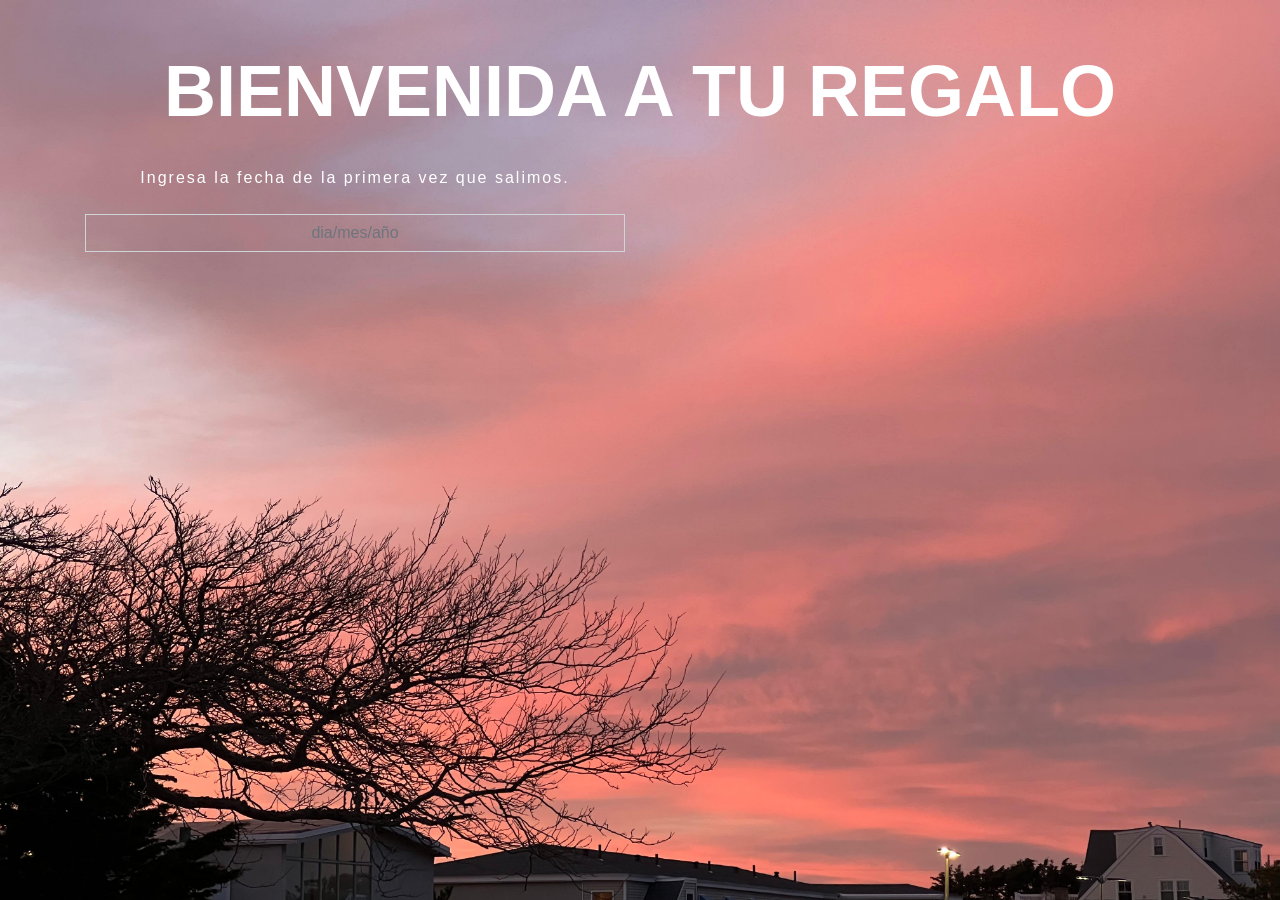
<file: index.html>
<!DOCTYPE html>
<html lang="en">

<head>
    <meta charset="UTF-8">
    <meta name="viewport" content="width=device-width, initial-scale=1.0">
    <meta http-equiv="X-UA-Compatible" content="ie=edge">
    <title>Landing Grupo05</title>
    <!-- BOOTSTRAP CDN -->
    <link rel="stylesheet" href="https://stackpath.bootstrapcdn.com/bootstrap/4.3.1/css/bootstrap.min.css"
        integrity="sha384-ggOyR0iXCbMQv3Xipma34MD+dH/1fQ784/j6cY/iJTQUOhcWr7x9JvoRxT2MZw1T" crossorigin="anonymous">
    <!-- FONT AWESOME -->
    <link rel="stylesheet" href="https://use.fontawesome.com/releases/v5.7.2/css/all.css"
        integrity="sha384-fnmOCqbTlWIlj8LyTjo7mOUStjsKC4pOpQbqyi7RrhN7udi9RwhKkMHpvLbHG9Sr" crossorigin="anonymous">
    <!-- CUSTOM CSS -->
    <link rel="stylesheet" href="Landing Page/styles.css">
</head>

<body>

    <header class="container">
        <div class="row">
            <div class="col-sm-12 my-4">
                <!-- <a href="index.html mt-4">
                    <img src="Landing Page/img/logo_gif.mp4" class="logo">
                </a> -->
                <center><h1 class="text-center display-3 text-uppercase font-weight-bold mt-4">Bienvenida a tu regalo</h1></center>
            </div>
            <!-- <div class="col-sm-6">
                <img src="Landing Page/img/mano_herramientas.png" width="400px" class="img-fluid">
            </div> -->
            <div class="col-sm-6 text-center">
                <p class="text-center text-description">Ingresa la fecha de la primera vez que salimos.
                </p>
                <form id="dateForm" onsubmit="return validateDate()">
                    <input id="dateInput" class="form-control rounded-0 my-4 text-center" type="text" placeholder="dia/mes/año">
                    <center>
                        <a href="#" id="accessLink" class="a_btn" style="display:none;">Bienvenida, pulsa aqui para continuar</a>
                        <p id="errorMessage" style="color:red; display:none;">Fecha errónea, intenta de nuevo</p>
                    </center>
                </form>
            </div>
            
            <script>
                function validateDate() {
                    const correctDate = "26/12/2023";
                    const dateInput = document.getElementById("dateInput").value;
                    const accessLink = document.getElementById("accessLink");
                    const errorMessage = document.getElementById("errorMessage");
            
                    if (dateInput === correctDate) {
                        errorMessage.style.display = "none";
                        accessLink.style.display = "block";
                        accessLink.href = "startbootstrap-agency-gh-pages/index.html";
                    } else {
                        errorMessage.style.display = "block";
                        accessLink.style.display = "none";
                    }
                    return false; // Prevent form submission
                }
            </script>
                <!-- <ul class="list-unstyled list-inline mt-4">
                    <li class="list-inline-item">
                        <a href="">
                            <i class="fab fa-facebook-f"></i>
                        </a>
                    </li>
                    <li class="list-inline-item">
                        <a href="">
                            <i class="fab fa-instagram"></i>
                        </a>
                    </li>
                    <li class="list-inline-item">
                        <a href="">
                            <i class="fab fa-twitter"></i>
                        </a>
                    </li>
                    <li class="list-inline-item">
                        <a href="">
                            <i class="fab fa-youtube"></i>
                        </a>
                    </li>
                </ul> -->
            </div>
        </div>
    </header>

</body>

</html>
</file>
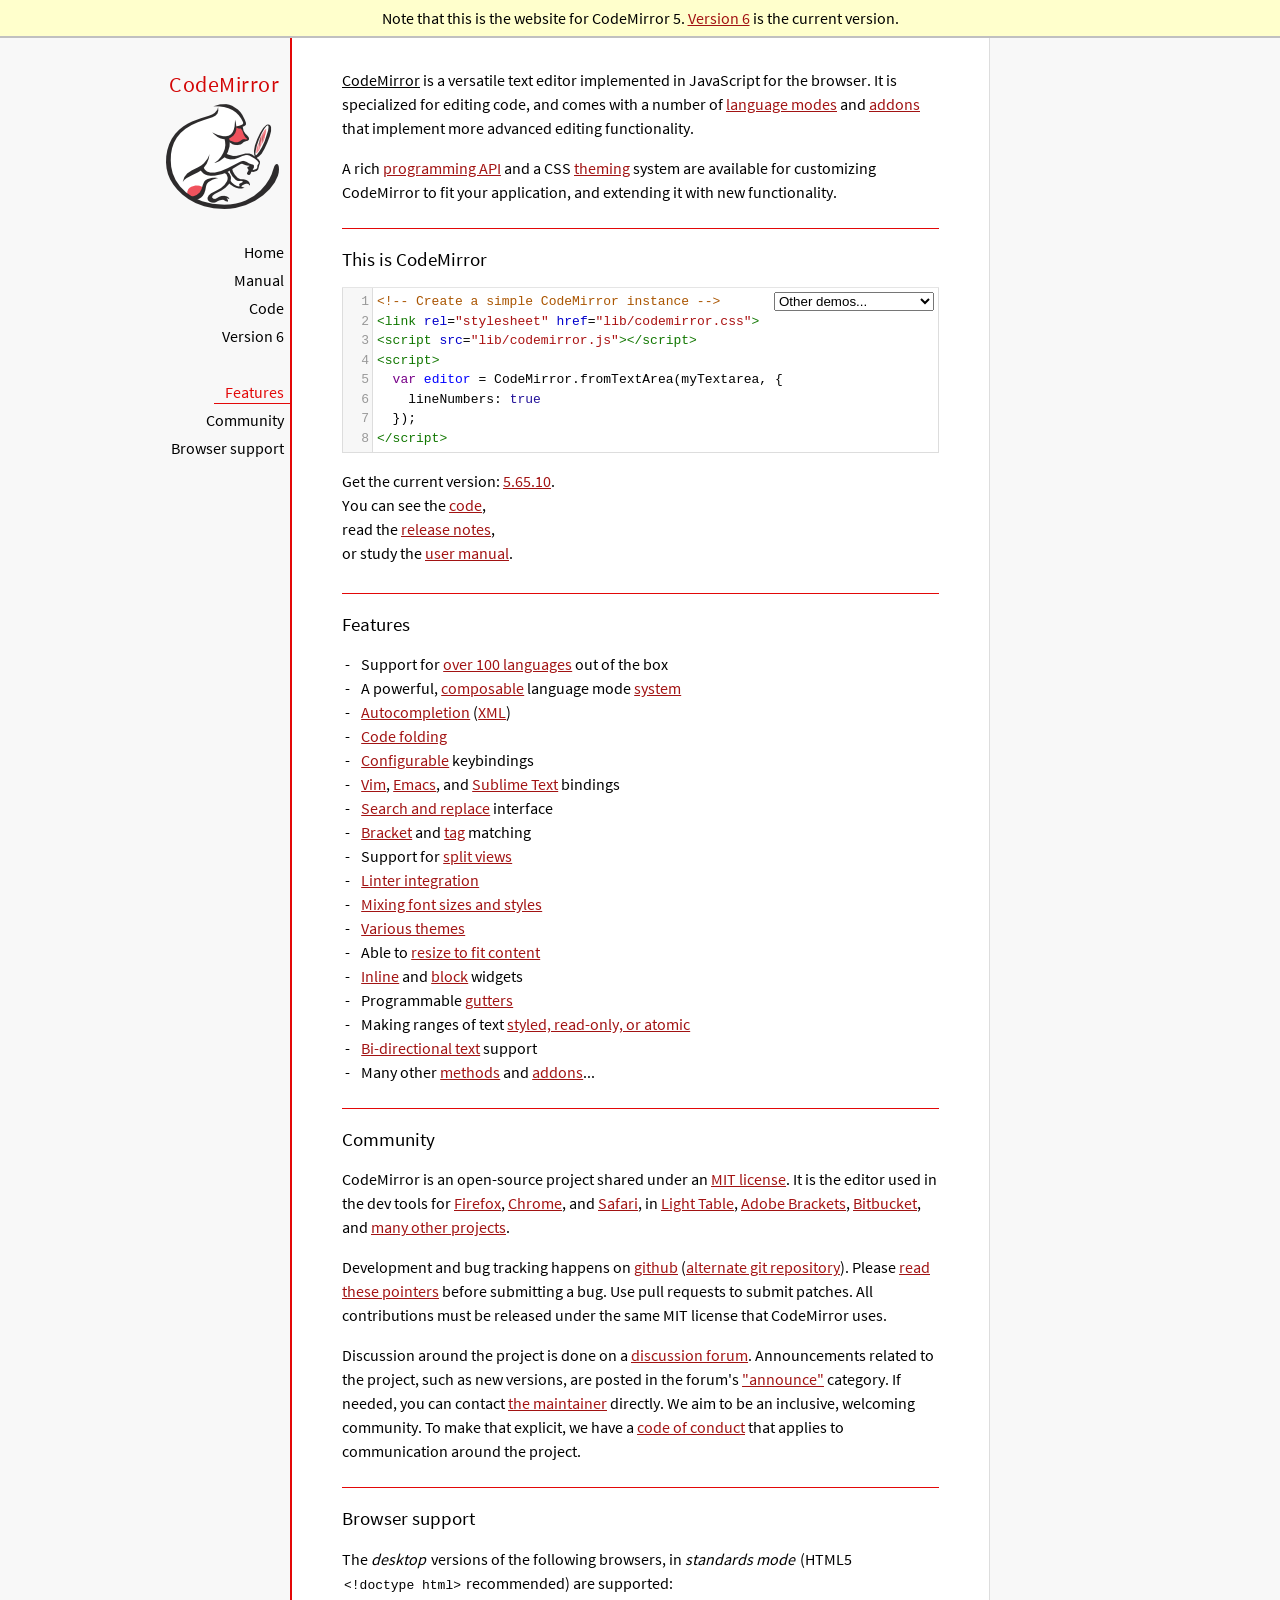
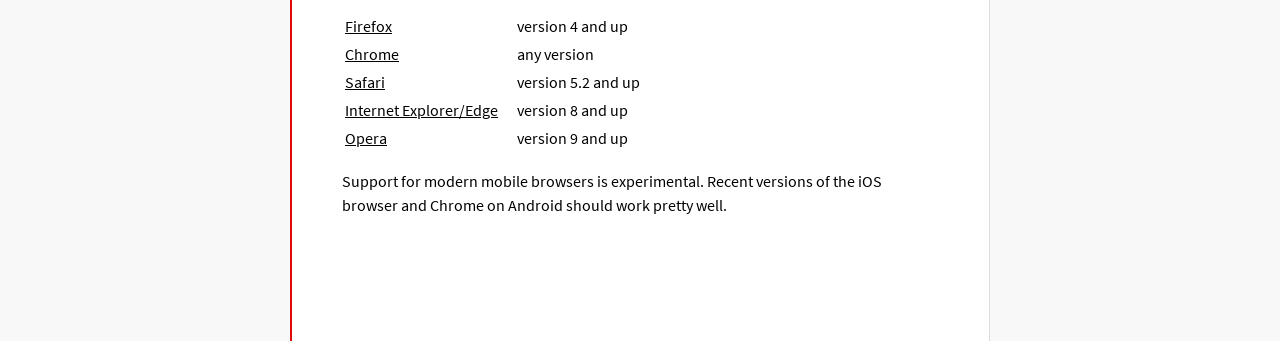
<file: codemirror/index.html>
<!doctype html>

<title>CodeMirror 5</title>
<meta charset="utf-8"/>

<link rel=stylesheet href="lib/codemirror.css">
<link rel=stylesheet href="doc/docs.css">
<script src="lib/codemirror.js"></script>
<script src="mode/xml/xml.js"></script>
<script src="mode/javascript/javascript.js"></script>
<script src="mode/css/css.js"></script>
<script src="mode/htmlmixed/htmlmixed.js"></script>
<script src="addon/edit/matchbrackets.js"></script>

<script src="doc/activebookmark.js"></script>

<style>
  .CodeMirror { height: auto; border: 1px solid #ddd; }
  .CodeMirror-scroll { max-height: 200px; }
  .CodeMirror pre { padding-left: 7px; line-height: 1.25; }
  .banner { background: #ffc; padding: 6px; border-bottom: 2px solid silver; text-align: center }
</style>

<div class=banner>
  Note that this is the website for CodeMirror 5. <a href="https://codemirror.net/">Version 6</a> is the current version.
</div>

<div id=nav>
  <a href="https://codemirror.net/5"><h1>CodeMirror</h1><img id=logo src="doc/logo.png"></a>

  <ul>
    <li><a class=active data-default="true" href="#description">Home</a>
    <li><a href="doc/manual.html">Manual</a>
    <li><a href="https://github.com/codemirror/codemirror5">Code</a>
    <li><a href="https://codemirror.net/">Version 6</a>
  </ul>
  <ul>
    <li><a href="#features">Features</a>
    <li><a href="#community">Community</a>
    <li><a href="#browsersupport">Browser support</a>
  </ul>
</div>

<article>

<section id=description class=first>
  <p><strong>CodeMirror</strong> is a versatile text editor
  implemented in JavaScript for the browser. It is specialized for
  editing code, and comes with a number of <a href="mode/index.html">language modes</a> and <a href="doc/manual.html#addons">addons</a>
  that implement more advanced editing functionality.</p>

  <p>A rich <a href="doc/manual.html#api">programming API</a> and a
  CSS <a href="doc/manual.html#styling">theming</a> system are
  available for customizing CodeMirror to fit your application, and
  extending it with new functionality.</p>
</section>

<section id=demo>
  <h2>This is CodeMirror</h2>
  <form style="position: relative; margin-top: .5em;"><textarea id=demotext>
<!-- Create a simple CodeMirror instance -->
<link rel="stylesheet" href="lib/codemirror.css">
<script src="lib/codemirror.js"></script>
<script>
  var editor = CodeMirror.fromTextArea(myTextarea, {
    lineNumbers: true
  });
</script></textarea>
  <select id="demolist" onchange="document.location = this.options[this.selectedIndex].value;">
    <option value="#">Other demos...</option>
    <option value="demo/complete.html">Autocompletion</option>
    <option value="demo/folding.html">Code folding</option>
    <option value="demo/theme.html">Themes</option>
    <option value="mode/htmlmixed/index.html">Mixed language modes</option>
    <option value="demo/bidi.html">Bi-directional text</option>
    <option value="demo/variableheight.html">Variable font sizes</option>
    <option value="demo/search.html">Search interface</option>
    <option value="demo/vim.html">Vim bindings</option>
    <option value="demo/emacs.html">Emacs bindings</option>
    <option value="demo/sublime.html">Sublime Text bindings</option>
    <option value="demo/tern.html">Tern integration</option>
    <option value="demo/merge.html">Merge/diff interface</option>
    <option value="demo/fullscreen.html">Full-screen editor</option>
    <option value="demo/simplescrollbars.html">Custom scrollbars</option>
  </select></form>
  <script>
    var editor = CodeMirror.fromTextArea(document.getElementById("demotext"), {
      lineNumbers: true,
      mode: "text/html",
      matchBrackets: true
    });
  </script>

  <div class=actions>
    Get the current version: <a href="https://codemirror.net/5/codemirror.zip">5.65.10</a>.<br>
    You can see the <a href="https://github.com/codemirror/codemirror5" title="GitHub repository">code</a>,<br>
    read the <a href="doc/releases.html">release notes</a>,<br>
    or study the <a href="doc/manual.html">user manual</a>.
  </div>

</section>

<section id=features>
  <h2>Features</h2>
  <ul>
    <li>Support for <a href="mode/index.html">over 100 languages</a> out of the box
    <li>A powerful, <a href="mode/htmlmixed/index.html">composable</a> language mode <a href="doc/manual.html#modeapi">system</a>
    <li><a href="doc/manual.html#addon_show-hint">Autocompletion</a> (<a href="demo/xmlcomplete.html">XML</a>)
    <li><a href="doc/manual.html#addon_foldcode">Code folding</a>
    <li><a href="doc/manual.html#option_extraKeys">Configurable</a> keybindings
    <li><a href="demo/vim.html">Vim</a>, <a href="demo/emacs.html">Emacs</a>, and <a href="demo/sublime.html">Sublime Text</a> bindings
    <li><a href="doc/manual.html#addon_search">Search and replace</a> interface
    <li><a href="doc/manual.html#addon_matchbrackets">Bracket</a> and <a href="doc/manual.html#addon_matchtags">tag</a> matching
    <li>Support for <a href="demo/buffers.html">split views</a>
    <li><a href="doc/manual.html#addon_lint">Linter integration</a>
    <li><a href="demo/variableheight.html">Mixing font sizes and styles</a>
    <li><a href="demo/theme.html">Various themes</a>
    <li>Able to <a href="demo/resize.html">resize to fit content</a>
    <li><a href="doc/manual.html#mark_replacedWith">Inline</a> and <a href="doc/manual.html#addLineWidget">block</a> widgets
    <li>Programmable <a href="demo/marker.html">gutters</a>
    <li>Making ranges of text <a href="doc/manual.html#markText">styled, read-only, or atomic</a>
    <li><a href="demo/bidi.html">Bi-directional text</a> support
    <li>Many other <a href="doc/manual.html#api">methods</a> and <a href="doc/manual.html#addons">addons</a>...
  </ul>
</section>

<section id=community>
  <h2>Community</h2>

  <p>CodeMirror is an open-source project shared under
  an <a href="LICENSE">MIT license</a>. It is the editor used in the
  dev tools for
  <a href="https://hacks.mozilla.org/2013/11/firefox-developer-tools-episode-27-edit-as-html-codemirror-more/">Firefox</a>,
  <a href="https://developers.google.com/chrome-developer-tools/">Chrome</a>,
  and <a href="https://developer.apple.com/safari/tools/">Safari</a>, in <a href="http://www.lighttable.com/">Light
  Table</a>, <a href="http://brackets.io/">Adobe
  Brackets</a>, <a href="http://blog.bitbucket.org/2013/05/14/edit-your-code-in-the-cloud-with-bitbucket/">Bitbucket</a>,
  and <a href="doc/realworld.html">many other projects</a>.</p>

  <p>Development and bug tracking happens
  on <a href="https://github.com/codemirror/CodeMirror/">github</a>
  (<a href="http://marijnhaverbeke.nl/git/codemirror">alternate git
  repository</a>).
  Please <a href="https://codemirror.net/5/doc/reporting.html">read these
  pointers</a> before submitting a bug. Use pull requests to submit
  patches. All contributions must be released under the same MIT
  license that CodeMirror uses.</p>

  <p>Discussion around the project is done on
  a <a href="https://discuss.codemirror.net">discussion forum</a>.
  Announcements related to the project, such as new versions, are
  posted in the
  forum's <a href="https://discuss.codemirror.net/c/announce">"announce"</a>
  category. If needed, you can
  contact <a href="mailto:marijnh@gmail.com">the maintainer</a>
  directly. We aim to be an inclusive, welcoming community. To make
  that explicit, we have
  a <a href="http://contributor-covenant.org/version/1/1/0/">code of
  conduct</a> that applies to communication around the project.</p>
</section>

<section id=browsersupport>
  <h2>Browser support</h2>
  <p>The <em>desktop</em> versions of the following browsers,
  in <em>standards mode</em> (HTML5 <code>&lt;!doctype html></code>
  recommended) are supported:</p>
  <table style="margin-bottom: 1em">
    <tr><th>Firefox</th><td>version 4 and up</td></tr>
    <tr><th>Chrome</th><td>any version</td></tr>
    <tr><th>Safari</th><td>version 5.2 and up</td></tr>
    <tr><th style="padding-right: 1em;">Internet Explorer/Edge</th><td>version 8 and up</td></tr>
    <tr><th>Opera</th><td>version 9 and up</td></tr>
  </table>
  <p>Support for modern mobile browsers is experimental. Recent
  versions of the iOS browser and Chrome on Android should work
  pretty well.</p>
</section>

</article>
</file>
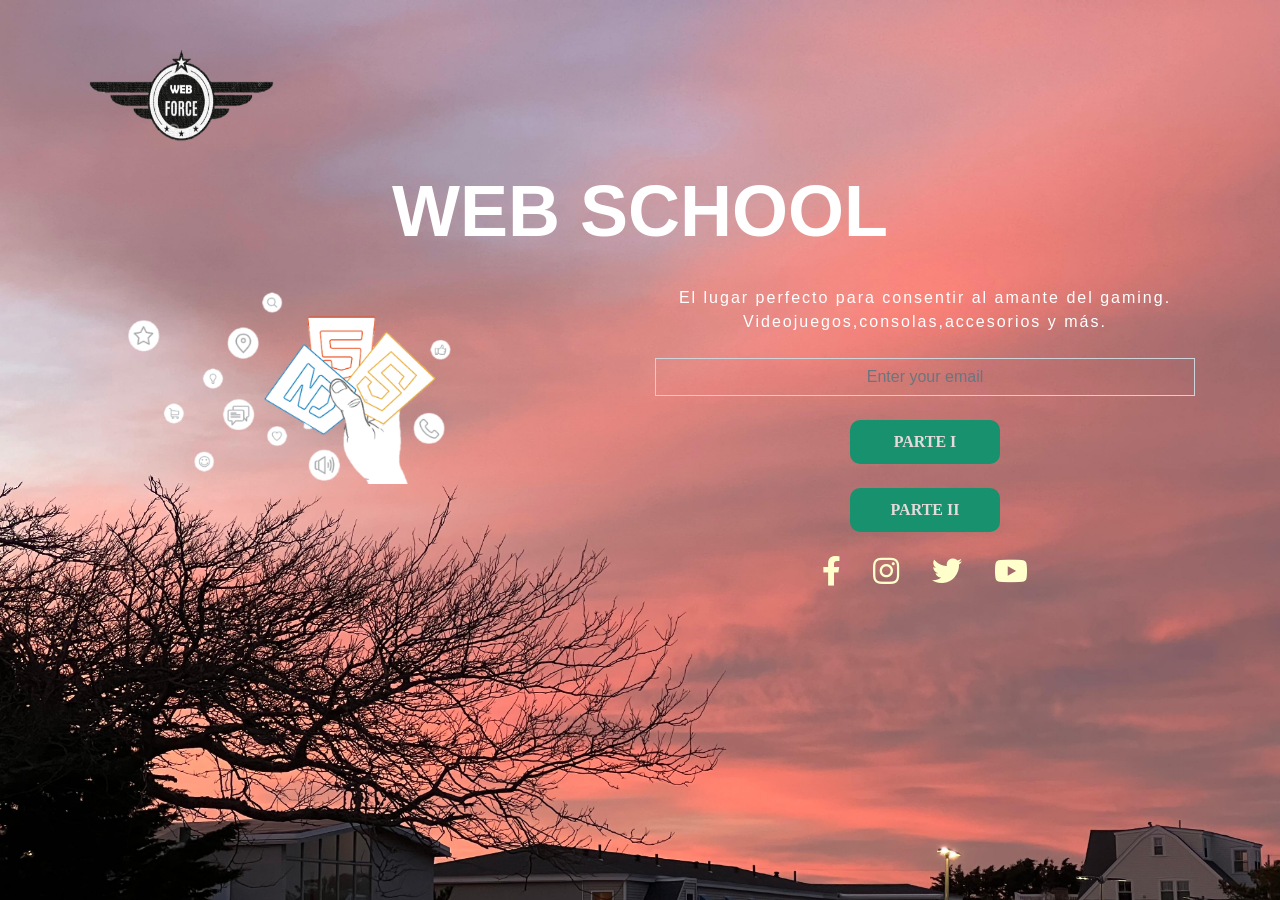
<file: Landing Page/index.html>
<!DOCTYPE html>
<html lang="en">

<head>
    <meta charset="UTF-8">
    <meta name="viewport" content="width=device-width, initial-scale=1.0">
    <meta http-equiv="X-UA-Compatible" content="ie=edge">
    <title>Landing Grupo3</title>
    <!-- BOOTSTRAP CDN -->
    <link rel="stylesheet" href="https://stackpath.bootstrapcdn.com/bootstrap/4.3.1/css/bootstrap.min.css"
        integrity="sha384-ggOyR0iXCbMQv3Xipma34MD+dH/1fQ784/j6cY/iJTQUOhcWr7x9JvoRxT2MZw1T" crossorigin="anonymous">
    <!-- FONT AWESOME -->
    <link rel="stylesheet" href="https://use.fontawesome.com/releases/v5.7.2/css/all.css"
        integrity="sha384-fnmOCqbTlWIlj8LyTjo7mOUStjsKC4pOpQbqyi7RrhN7udi9RwhKkMHpvLbHG9Sr" crossorigin="anonymous">
    <!-- CUSTOM CSS -->
    <link rel="stylesheet" href="styles.css">
</head>

<body>

    <header class="container">
        <div class="row">
            <div class="col-sm-12 my-4">
                <a href="index.html mt-4">
                    <img src="img/logoweb.png" class="logo">
                </a>
                <h1 class="text-center display-3 text-uppercase font-weight-bold mt-4">WEB SCHOOL</h1>
            </div>
            <div class="col-sm-6">
                <img src="img/mano_herramientas.png" width="400px" class="img-fluid">
            </div>
            <div class="col-sm-6 text-center">
                <p class="text-center text-description">El lugar perfecto para consentir al amante del gaming.
                    Videojuegos,consolas,accesorios y más.
                </p>
                <form action="index.html">
                    <input class="form-control rounded-0 my-4 text-center" type="email" name="Write your Email"
                        placeholder="Enter your email">
                        <center><a href="../startbootstrap-agency-gh-pages/index.html" class="a_btn">PARTE I</a></center>
                        <br>
                        <center><a href="../home_2/index.html" class="a_btn">PARTE II</a></center>
                </form>
                <ul class="list-unstyled list-inline mt-4">
                    <li class="list-inline-item">
                        <a href="">
                            <i class="fab fa-facebook-f"></i>
                        </a>
                    </li>
                    <li class="list-inline-item">
                        <a href="">
                            <i class="fab fa-instagram"></i>
                        </a>
                    </li>
                    <li class="list-inline-item">
                        <a href="">
                            <i class="fab fa-twitter"></i>
                        </a>
                    </li>
                    <li class="list-inline-item">
                        <a href="">
                            <i class="fab fa-youtube"></i>
                        </a>
                    </li>
                </ul>
            </div>
        </div>
    </header>

</body>

</html>
</file>
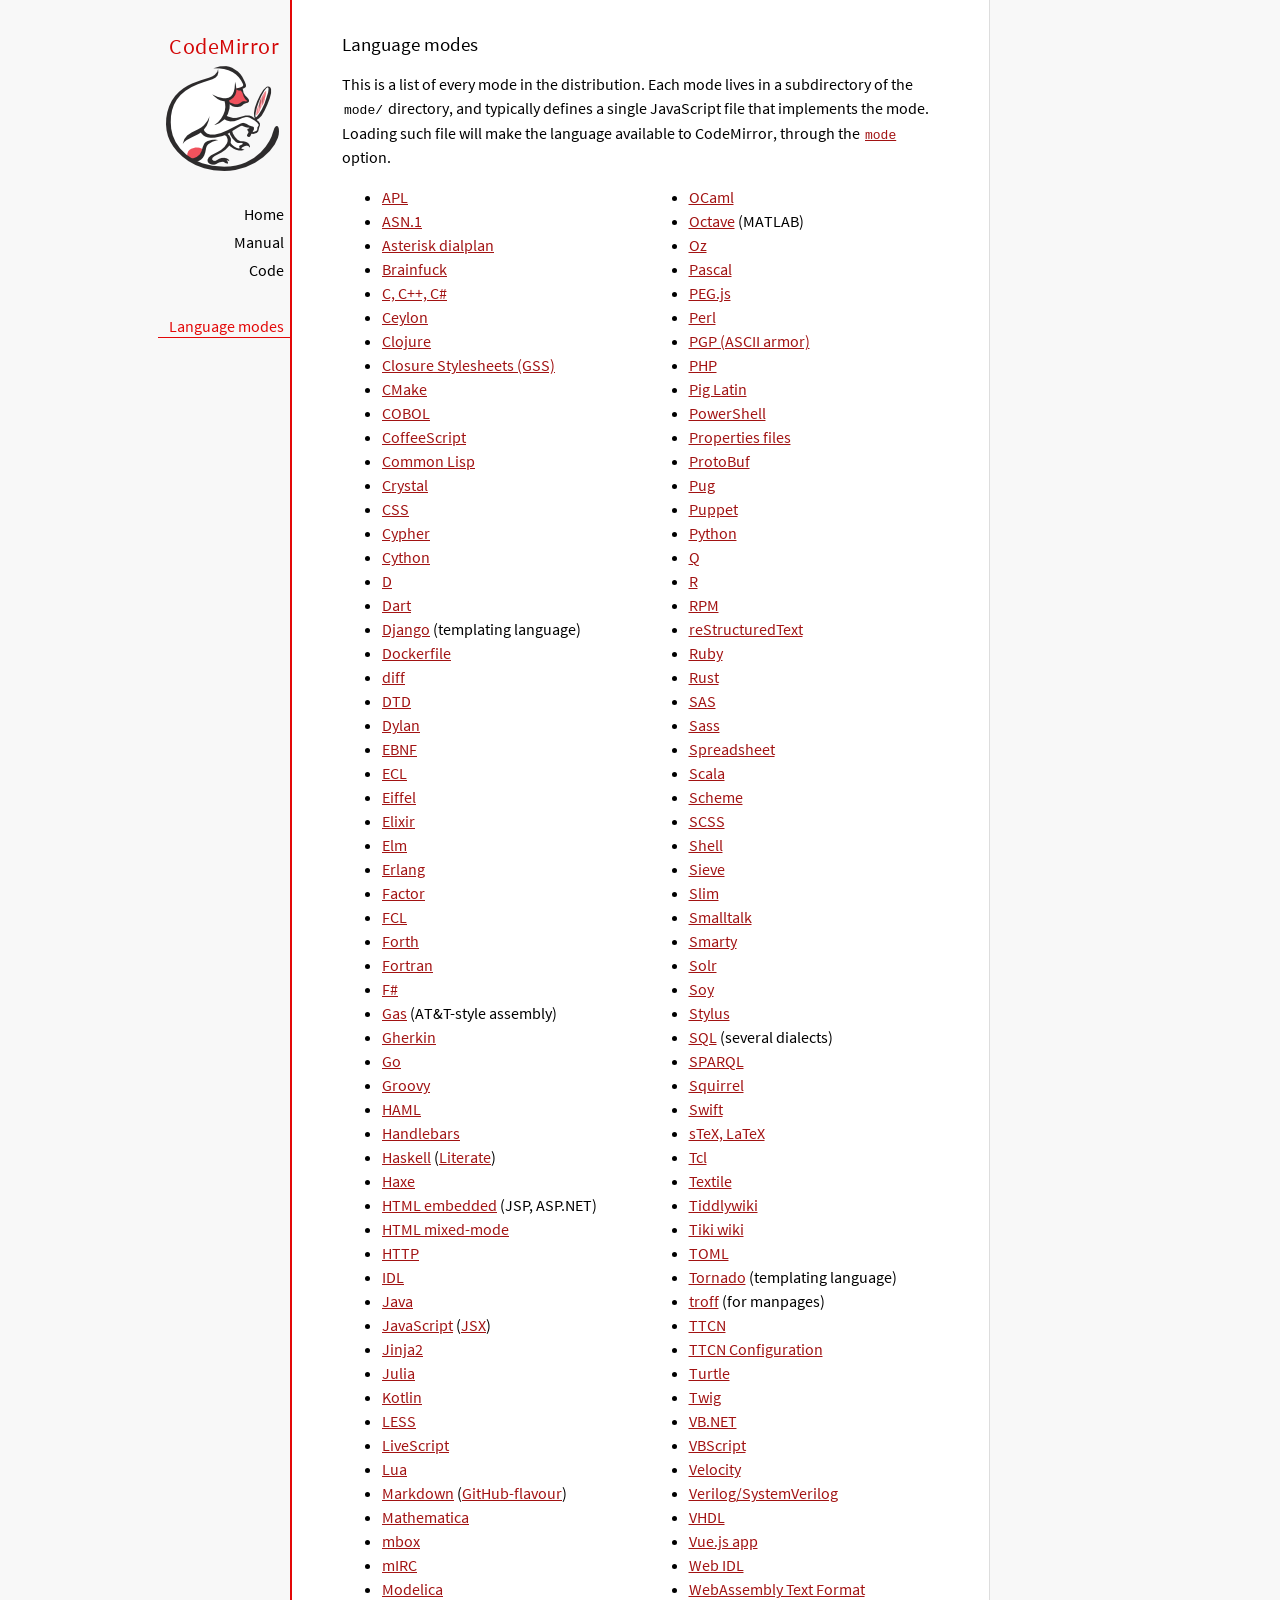
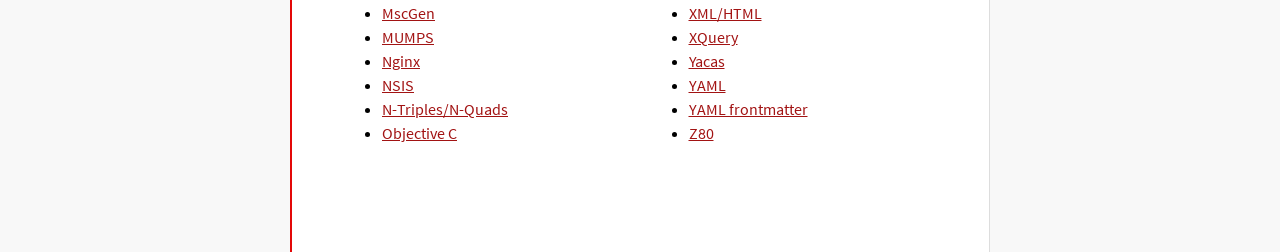
<file: codemirror/mode/index.html>
<!doctype html>

<title>CodeMirror: Language Modes</title>
<meta charset="utf-8"/>
<link rel=stylesheet href="../doc/docs.css">

<div id=nav>
  <a href="https://codemirror.net/5"><h1>CodeMirror</h1><img id=logo src="../doc/logo.png"></a>

  <ul>
    <li><a href="../index.html">Home</a>
    <li><a href="../doc/manual.html">Manual</a>
    <li><a href="https://github.com/codemirror/codemirror5">Code</a>
  </ul>
  <ul>
    <li><a class=active href="#">Language modes</a>
  </ul>
</div>

<article>

  <h2>Language modes</h2>

  <p>This is a list of every mode in the distribution. Each mode lives
in a subdirectory of the <code>mode/</code> directory, and typically
defines a single JavaScript file that implements the mode. Loading
such file will make the language available to CodeMirror, through
the <a href="../doc/manual.html#option_mode"><code>mode</code></a>
option.</p>

  <div style="-webkit-columns: 100px 2; -moz-columns: 100px 2; columns: 100px 2;">
    <ul style="margin-top: 0">
      <li><a href="apl/index.html">APL</a></li>
      <li><a href="asn.1/index.html">ASN.1</a></li>
      <li><a href="asterisk/index.html">Asterisk dialplan</a></li>
      <li><a href="brainfuck/index.html">Brainfuck</a></li>
      <li><a href="clike/index.html">C, C++, C#</a></li>
      <li><a href="clike/index.html">Ceylon</a></li>
      <li><a href="clojure/index.html">Clojure</a></li>
      <li><a href="css/gss.html">Closure Stylesheets (GSS)</a></li>
      <li><a href="cmake/index.html">CMake</a></li>
      <li><a href="cobol/index.html">COBOL</a></li>
      <li><a href="coffeescript/index.html">CoffeeScript</a></li>
      <li><a href="commonlisp/index.html">Common Lisp</a></li>
      <li><a href="crystal/index.html">Crystal</a></li>
      <li><a href="css/index.html">CSS</a></li>
      <li><a href="cypher/index.html">Cypher</a></li>
      <li><a href="python/index.html">Cython</a></li>
      <li><a href="d/index.html">D</a></li>
      <li><a href="dart/index.html">Dart</a></li>
      <li><a href="django/index.html">Django</a> (templating language)</li>
      <li><a href="dockerfile/index.html">Dockerfile</a></li>
      <li><a href="diff/index.html">diff</a></li>
      <li><a href="dtd/index.html">DTD</a></li>
      <li><a href="dylan/index.html">Dylan</a></li>
      <li><a href="ebnf/index.html">EBNF</a></li>
      <li><a href="ecl/index.html">ECL</a></li>
      <li><a href="eiffel/index.html">Eiffel</a></li>
      <li><a href="https://github.com/optick/codemirror-mode-elixir">Elixir</a></li>
      <li><a href="elm/index.html">Elm</a></li>
      <li><a href="erlang/index.html">Erlang</a></li>
      <li><a href="factor/index.html">Factor</a></li>
      <li><a href="fcl/index.html">FCL</a></li>
      <li><a href="forth/index.html">Forth</a></li>
      <li><a href="fortran/index.html">Fortran</a></li>
      <li><a href="mllike/index.html">F#</a></li>
      <li><a href="gas/index.html">Gas</a> (AT&amp;T-style assembly)</li>
      <li><a href="gherkin/index.html">Gherkin</a></li>
      <li><a href="go/index.html">Go</a></li>
      <li><a href="groovy/index.html">Groovy</a></li>
      <li><a href="haml/index.html">HAML</a></li>
      <li><a href="handlebars/index.html">Handlebars</a></li>
      <li><a href="haskell/index.html">Haskell</a> (<a href="haskell-literate/index.html">Literate</a>)</li>
      <li><a href="haxe/index.html">Haxe</a></li>
      <li><a href="htmlembedded/index.html">HTML embedded</a> (JSP, ASP.NET)</li>
      <li><a href="htmlmixed/index.html">HTML mixed-mode</a></li>
      <li><a href="http/index.html">HTTP</a></li>
      <li><a href="idl/index.html">IDL</a></li>
      <li><a href="clike/index.html">Java</a></li>
      <li><a href="javascript/index.html">JavaScript</a> (<a href="jsx/index.html">JSX</a>)</li>
      <li><a href="jinja2/index.html">Jinja2</a></li>
      <li><a href="julia/index.html">Julia</a></li>
      <li><a href="clike/index.html">Kotlin</a></li>
      <li><a href="css/less.html">LESS</a></li>
      <li><a href="livescript/index.html">LiveScript</a></li>
      <li><a href="lua/index.html">Lua</a></li>
      <li><a href="markdown/index.html">Markdown</a> (<a href="gfm/index.html">GitHub-flavour</a>)</li>
      <li><a href="mathematica/index.html">Mathematica</a></li>
      <li><a href="mbox/index.html">mbox</a></li>
      <li><a href="mirc/index.html">mIRC</a></li>
      <li><a href="modelica/index.html">Modelica</a></li>
      <li><a href="mscgen/index.html">MscGen</a></li>
      <li><a href="mumps/index.html">MUMPS</a></li>
      <li><a href="nginx/index.html">Nginx</a></li>
      <li><a href="nsis/index.html">NSIS</a></li>
      <li><a href="ntriples/index.html">N-Triples/N-Quads</a></li>
      <li><a href="clike/index.html">Objective C</a></li>
      <li><a href="mllike/index.html">OCaml</a></li>
      <li><a href="octave/index.html">Octave</a> (MATLAB)</li>
      <li><a href="oz/index.html">Oz</a></li>
      <li><a href="pascal/index.html">Pascal</a></li>
      <li><a href="pegjs/index.html">PEG.js</a></li>
      <li><a href="perl/index.html">Perl</a></li>
      <li><a href="asciiarmor/index.html">PGP (ASCII armor)</a></li>
      <li><a href="php/index.html">PHP</a></li>
      <li><a href="pig/index.html">Pig Latin</a></li>
      <li><a href="powershell/index.html">PowerShell</a></li>
      <li><a href="properties/index.html">Properties files</a></li>
      <li><a href="protobuf/index.html">ProtoBuf</a></li>
      <li><a href="pug/index.html">Pug</a></li>
      <li><a href="puppet/index.html">Puppet</a></li>
      <li><a href="python/index.html">Python</a></li>
      <li><a href="q/index.html">Q</a></li>
      <li><a href="r/index.html">R</a></li>
      <li><a href="rpm/index.html">RPM</a></li>
      <li><a href="rst/index.html">reStructuredText</a></li>
      <li><a href="ruby/index.html">Ruby</a></li>
      <li><a href="rust/index.html">Rust</a></li>
      <li><a href="sas/index.html">SAS</a></li>
      <li><a href="sass/index.html">Sass</a></li>
      <li><a href="spreadsheet/index.html">Spreadsheet</a></li>
      <li><a href="clike/scala.html">Scala</a></li>
      <li><a href="scheme/index.html">Scheme</a></li>
      <li><a href="css/scss.html">SCSS</a></li>
      <li><a href="shell/index.html">Shell</a></li>
      <li><a href="sieve/index.html">Sieve</a></li>
      <li><a href="slim/index.html">Slim</a></li>
      <li><a href="smalltalk/index.html">Smalltalk</a></li>
      <li><a href="smarty/index.html">Smarty</a></li>
      <li><a href="solr/index.html">Solr</a></li>
      <li><a href="soy/index.html">Soy</a></li>
      <li><a href="stylus/index.html">Stylus</a></li>
      <li><a href="sql/index.html">SQL</a> (several dialects)</li>
      <li><a href="sparql/index.html">SPARQL</a></li>
      <li><a href="clike/index.html">Squirrel</a></li>
      <li><a href="swift/index.html">Swift</a></li>
      <li><a href="stex/index.html">sTeX, LaTeX</a></li>
      <li><a href="tcl/index.html">Tcl</a></li>
      <li><a href="textile/index.html">Textile</a></li>
      <li><a href="tiddlywiki/index.html">Tiddlywiki</a></li>
      <li><a href="tiki/index.html">Tiki wiki</a></li>
      <li><a href="toml/index.html">TOML</a></li>
      <li><a href="tornado/index.html">Tornado</a> (templating language)</li>
      <li><a href="troff/index.html">troff</a> (for manpages)</li>
      <li><a href="ttcn/index.html">TTCN</a></li>
      <li><a href="ttcn-cfg/index.html">TTCN Configuration</a></li>
      <li><a href="turtle/index.html">Turtle</a></li>
      <li><a href="twig/index.html">Twig</a></li>
      <li><a href="vb/index.html">VB.NET</a></li>
      <li><a href="vbscript/index.html">VBScript</a></li>
      <li><a href="velocity/index.html">Velocity</a></li>
      <li><a href="verilog/index.html">Verilog/SystemVerilog</a></li>
      <li><a href="vhdl/index.html">VHDL</a></li>
      <li><a href="vue/index.html">Vue.js app</a></li>
      <li><a href="webidl/index.html">Web IDL</a></li>
      <li><a href="wast/index.html">WebAssembly Text Format</a></li>
      <li><a href="xml/index.html">XML/HTML</a></li>
      <li><a href="xquery/index.html">XQuery</a></li>
      <li><a href="yacas/index.html">Yacas</a></li>
      <li><a href="yaml/index.html">YAML</a></li>
      <li><a href="yaml-frontmatter/index.html">YAML frontmatter</a></li>
      <li><a href="z80/index.html">Z80</a></li>
    </ul>
  </div>

</article>
</file>
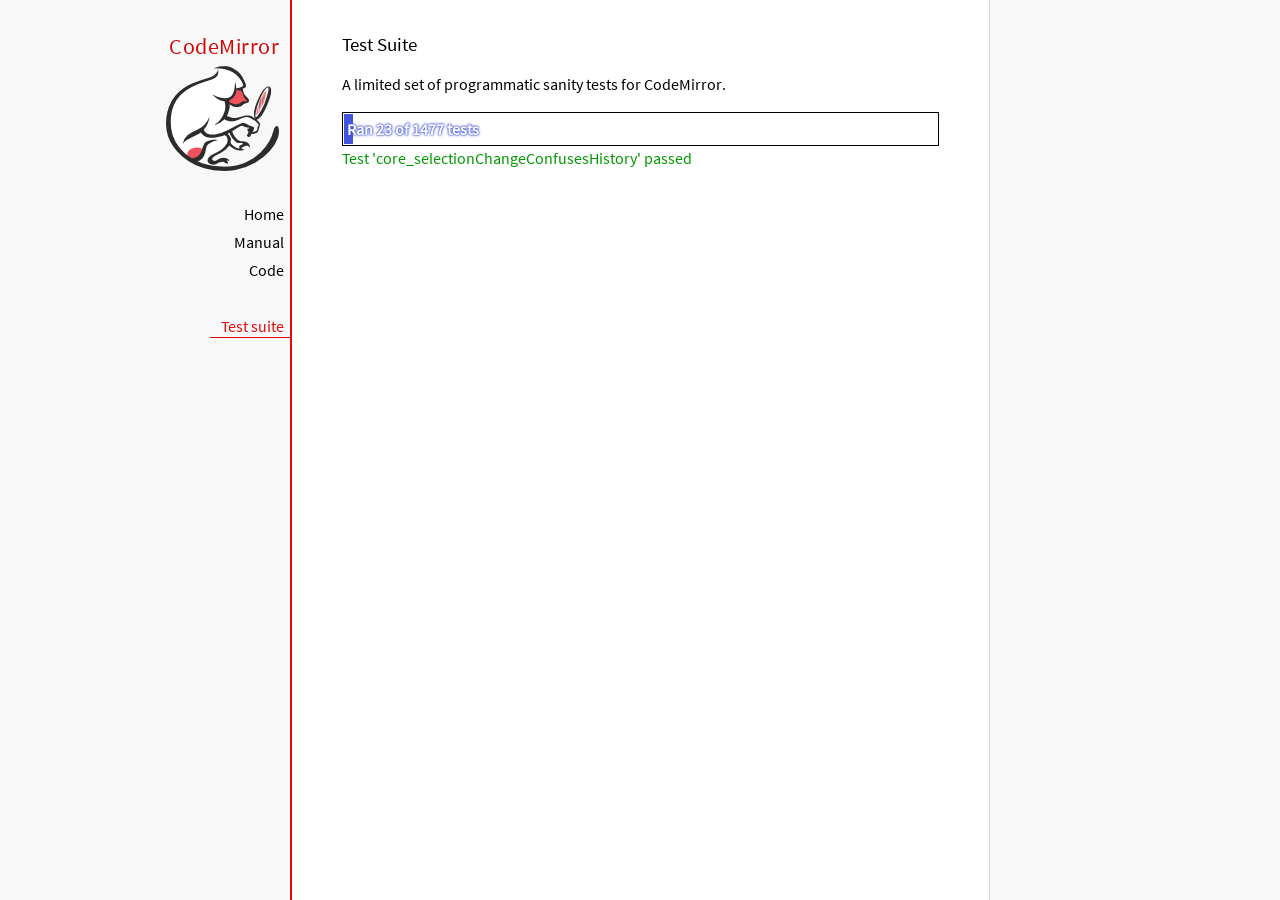
<file: codemirror/test/index.html>
<!doctype html>

<meta charset="utf-8"/>
<title>CodeMirror: Test Suite</title>
<link rel=stylesheet href="../doc/docs.css">

<link rel="stylesheet" href="../lib/codemirror.css">
<link rel="stylesheet" href="mode_test.css">
<script>
  var errored = []
  window.onerror = function(e) { errored.push(e) }
</script>
<script src="../doc/activebookmark.js"></script>
<script src="../lib/codemirror.js"></script>
<script src="../mode/meta.js"></script>
<script src="../addon/mode/overlay.js"></script>
<script src="../addon/mode/multiplex.js"></script>
<script src="../addon/search/searchcursor.js"></script>
<script src="../addon/dialog/dialog.js"></script>
<script src="../addon/edit/matchbrackets.js"></script>
<script src="../addon/hint/sql-hint.js"></script>
<script src="../addon/hint/xml-hint.js"></script>
<script src="../addon/hint/html-hint.js"></script>
<script src="../addon/comment/comment.js"></script>
<script src="../addon/mode/simple.js"></script>
<script src="../mode/css/css.js"></script>
<script src="../mode/clike/clike.js"></script>
<!-- clike must be after css or vim and sublime tests will fail -->
<script src="../mode/clojure/clojure.js"></script>
<script src="../mode/cypher/cypher.js"></script>
<script src="../mode/d/d.js"></script>
<script src="../mode/dockerfile/dockerfile.js"></script>
<script src="../mode/gfm/gfm.js"></script>
<script src="../mode/haml/haml.js"></script>
<script src="../mode/htmlmixed/htmlmixed.js"></script>
<script src="../mode/javascript/javascript.js"></script>
<script src="../mode/jsx/jsx.js"></script>
<script src="../mode/markdown/markdown.js"></script>
<script src="../mode/php/php.js"></script>
<script src="../mode/python/python.js"></script>
<script src="../mode/powershell/powershell.js"></script>
<script src="../mode/ruby/ruby.js"></script>
<script src="../mode/sass/sass.js"></script>
<script src="../mode/shell/shell.js"></script>
<script src="../mode/slim/slim.js"></script>
<script src="../mode/soy/soy.js"></script>
<script src="../mode/sql/sql.js"></script>
<script src="../mode/stex/stex.js"></script>
<script src="../mode/swift/swift.js"></script>
<script src="../mode/textile/textile.js"></script>
<script src="../mode/verilog/verilog.js"></script>
<script src="../mode/xml/xml.js"></script>
<script src="../mode/xquery/xquery.js"></script>
<script src="../keymap/emacs.js"></script>
<script src="../keymap/sublime.js"></script>
<script src="../keymap/vim.js"></script>
<script src="../mode/rust/rust.js"></script>
<script src="../mode/mscgen/mscgen.js"></script>
<script src="../mode/dylan/dylan.js"></script>
<script src="../mode/wast/wast.js"></script>

<style>
  .ok { color: #090; }
  .fail { color: #e00; }
  .error { color: #c90; }
  .done { font-weight: bold; }
  #progress {
  background: #45d;
  color: white;
  text-shadow: 0 0 1px #45d, 0 0 2px #45d, 0 0 3px #45d;
  font-weight: bold;
  white-space: pre;
  }
  #testground {
  visibility: hidden;
  }
  #testground.offscreen {
  visibility: visible;
  position: absolute;
  left: -10000px;
  top: -10000px;
  }
  .CodeMirror { border: 1px solid black; }
</style>

<div id=nav>
  <a href="https://codemirror.net/5"><h1>CodeMirror</h1><img id=logo src="../doc/logo.png"></a>

  <ul>
    <li><a href="../index.html">Home</a>
    <li><a href="../doc/manual.html">Manual</a>
    <li><a href="https://github.com/codemirror/codemirror5">Code</a>
  </ul>
  <ul>
    <li><a class=active href="#">Test suite</a>
  </ul>
</div>

<article>
  <h2>Test Suite</h2>

    <p>A limited set of programmatic sanity tests for CodeMirror.</p>

    <div style="border: 1px solid black; padding: 1px; max-width: 700px;">
      <div style="width: 0px;" id=progress><div style="padding: 3px;">Ran <span id="progress_ran">0</span><span id="progress_total"> of 0</span> tests</div></div>
    </div>
    <p id=status>Please enable JavaScript...</p>
    <div id=output></div>

    <div id=testground></div>

    <script src="driver.js"></script>
    <script src="test.js"></script>
    <script src="doc_test.js"></script>
    <script src="multi_test.js"></script>
    <script src="contenteditable_test.js"></script>
    <script src="scroll_test.js"></script>
    <script src="comment_test.js"></script>
    <script src="search_test.js"></script>
    <script src="mode_test.js"></script>

    <script src="../mode/clike/test.js"></script>
    <script src="../mode/clojure/test.js"></script>
    <script src="../mode/css/test.js"></script>
    <script src="../mode/css/gss_test.js"></script>
    <script src="../mode/css/scss_test.js"></script>
    <script src="../mode/css/less_test.js"></script>
    <script src="../mode/cypher/test.js"></script>
    <script src="../mode/d/test.js"></script>
    <script src="../mode/dockerfile/test.js"></script>
    <script src="../mode/gfm/test.js"></script>
    <script src="../mode/haml/test.js"></script>
    <script src="../mode/javascript/test.js"></script>
    <script src="../mode/jsx/test.js"></script>
    <script src="../mode/markdown/test.js"></script>
    <script src="../mode/php/test.js"></script>
    <script src="../mode/powershell/test.js"></script>
    <script src="../mode/ruby/test.js"></script>
    <script src="../mode/sass/test.js"></script>
    <script src="../mode/shell/test.js"></script>
    <script src="../mode/slim/test.js"></script>
    <script src="../mode/soy/test.js"></script>
    <script src="../mode/stex/test.js"></script>
    <script src="../mode/swift/test.js"></script>
    <script src="../mode/textile/test.js"></script>
    <script src="../mode/verilog/test.js"></script>
    <script src="../mode/xml/test.js"></script>
    <script src="../mode/xquery/test.js"></script>
    <script src="../mode/python/test.js"></script>
    <script src="../mode/rust/test.js"></script>
    <script src="../mode/wast/test.js"></script>
    <script src="../mode/mscgen/mscgen_test.js"></script>
    <script src="../mode/mscgen/xu_test.js"></script>
    <script src="../mode/mscgen/msgenny_test.js"></script>
    <script src="../mode/dylan/test.js"></script>
    <script src="../addon/mode/multiplex_test.js"></script>
    <script src="../addon/fold/foldcode.js"></script>
    <script src="../addon/fold/brace-fold.js"></script>
    <script src="../addon/fold/xml-fold.js"></script>
    <script src="../addon/scroll/annotatescrollbar.js"></script>

    <script src="emacs_test.js"></script>
    <script src="sql-hint-test.js"></script>
    <script src="sublime_test.js"></script>
    <script src="html-hint-test.js"></script>
    <script src="annotatescrollbar.js"></script>
    <script>
      window.onload = runHarness;
      CodeMirror.on(window, 'hashchange', runHarness);

      function esc(str) {
        return str.replace(/[<&]/, function(ch) { return ch == "<" ? "&lt;" : "&amp;"; });
      }

      var output = document.getElementById("output"),
          progress = document.getElementById("progress"),
          progressRan = document.getElementById("progress_ran").childNodes[0],
          progressTotal = document.getElementById("progress_total").childNodes[0];
      var count = 0,
          failed = 0,
          skipped = 0,
          bad = "",
          running = false, // Flag that states tests are running
          quit = false, // Flag to quit tests ASAP
          verbose = false, // Adds message for *every* test to output
          done = false

      function runHarness(){
        if (running) {
          quit = true;
          setStatus("Restarting tests...", '', true);
          setTimeout(function(){ runHarness(); }, 500);
          return;
        }
        filters = [];
        verbose = false;
        if (window.location.hash.substr(1)){
          var strings = window.location.hash.substr(1).split(",");
          while (strings.length) {
            var s = strings.shift();
            if (s === "verbose")
              verbose = true;
            else
              filters.push(parseTestFilter(decodeURIComponent(s)));
          }
        }
        quit = false;
        running = true;
        setStatus("Loading tests...");
        count = 0;
        failed = 0;
        done = false;
        skipped = 0;
        bad = "";
        totalTests = countTests();
        progressTotal.nodeValue = " of " + totalTests;
        progressRan.nodeValue = count;
        output.innerHTML = '';
        document.getElementById("testground").innerHTML = "<form>" +
          "<textarea id=\"code\" name=\"code\"></textarea>" +
          "<input type=submit value=ok name=submit>" +
          "</form>";
        runTests(displayTest);
      }

      function setStatus(message, className, force){
        if (quit && !force) return;
        if (!message) throw("must provide message");
        var status = document.getElementById("status").childNodes[0];
        status.nodeValue = message;
        status.parentNode.className = className;
      }
      function addOutput(name, className, code){
        var newOutput = document.createElement("dl");
        var newTitle = document.createElement("dt");
        newTitle.className = className;
        newTitle.appendChild(document.createTextNode(name));
        newOutput.appendChild(newTitle);
        var newMessage = document.createElement("dd");
        newMessage.innerHTML = code;
        newOutput.appendChild(newTitle);
        newOutput.appendChild(newMessage);
        output.appendChild(newOutput);
      }
      function displayTest(type, name, customMessage) {
        var message = "???";
        if (type != "done" && type != "skipped") ++count;
        progress.style.width = (count * (progress.parentNode.clientWidth - 2) / (totalTests || 1)) + "px";
        progressRan.nodeValue = count;
        if (type == "ok") {
          message = "Test '" + name + "' passed";
          if (!verbose) customMessage = false;
        } else if (type == "skipped") {
          message = "Test '" + name + "' skipped";
          ++skipped;
          if (!verbose) customMessage = false;
        } else if (type == "expected") {
          message = "Test '" + name + "' failed as expected";
          if (!verbose) customMessage = false;
        } else if (type == "error" || type == "fail") {
          ++failed;
          message = "Test '" + name + "' failed";
        } else if (type == "done") {
          if (failed) {
            type += " fail";
            message = failed + " failure" + (failed > 1 ? "s" : "");
          } else if (count < totalTests) {
            failed = totalTests - count;
            type += " fail";
            message = failed + " failure" + (failed > 1 ? "s" : "");
          } else {
            type += " ok";
            message = "All passed"
            if (skipped) {
              message += " (" + skipped + " skipped)";
            }
          }
          done = true
          progressTotal.nodeValue = '';
          customMessage = true; // Hack to avoid adding to output
        }
        if (verbose && !customMessage)  customMessage = message;
        setStatus(message, type);
        if (customMessage && customMessage.length > 0) {
          addOutput(name, type, customMessage);
        }
      }
    </script>

</article>
</file>
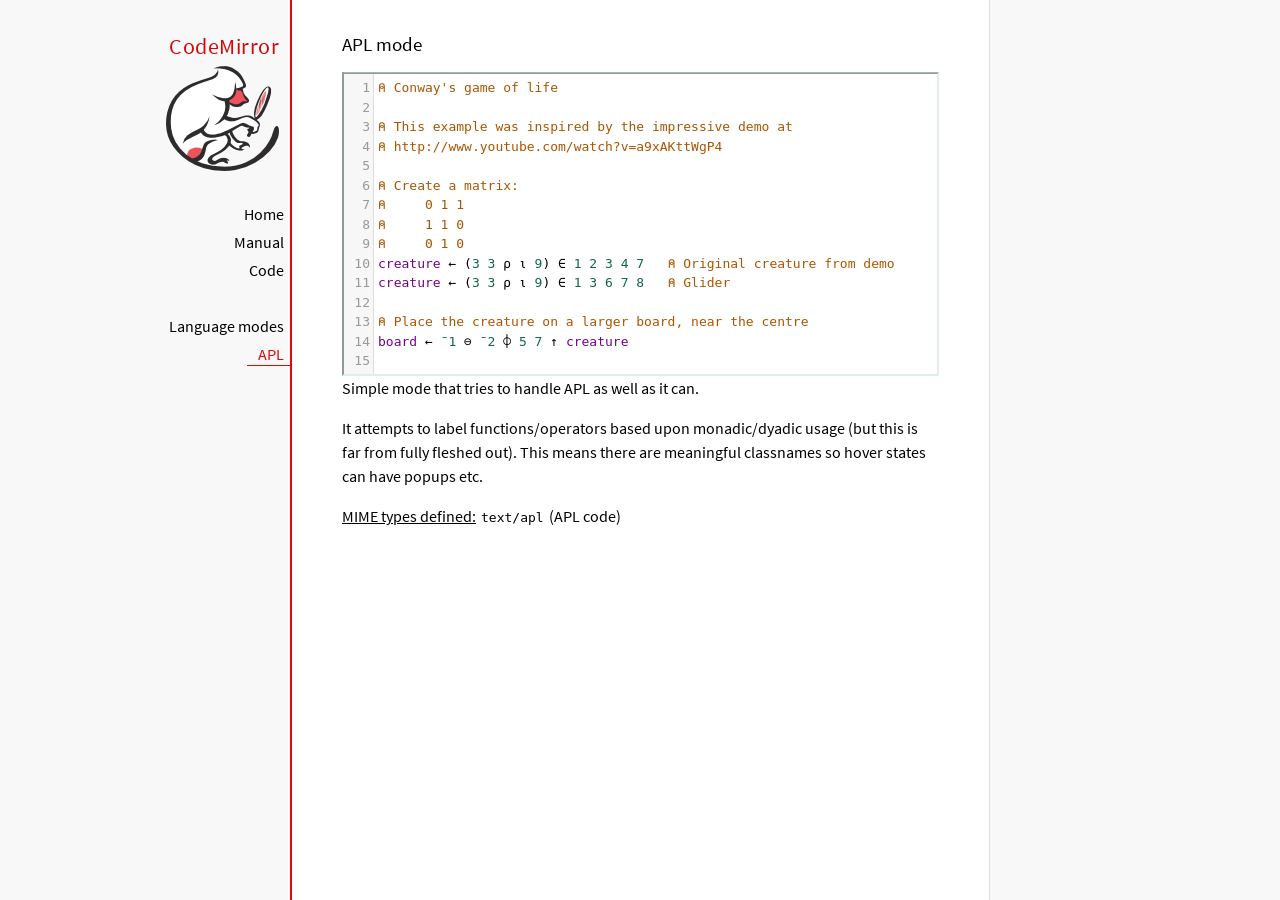
<file: codemirror/mode/apl/index.html>
<!doctype html>

<title>CodeMirror: APL mode</title>
<meta charset="utf-8"/>
<link rel=stylesheet href="../../doc/docs.css">

<link rel="stylesheet" href="../../lib/codemirror.css">
<script src="../../lib/codemirror.js"></script>
<script src="../../addon/edit/matchbrackets.js"></script>
<script src="./apl.js"></script>
<style>
	.CodeMirror { border: 2px inset #dee; }
    </style>
<div id=nav>
  <a href="https://codemirror.net/5"><h1>CodeMirror</h1><img id=logo src="../../doc/logo.png" alt=""></a>

  <ul>
    <li><a href="../../index.html">Home</a>
    <li><a href="../../doc/manual.html">Manual</a>
    <li><a href="https://github.com/codemirror/codemirror5">Code</a>
  </ul>
  <ul>
    <li><a href="../index.html">Language modes</a>
    <li><a class=active href="#">APL</a>
  </ul>
</div>

<article>
<h2>APL mode</h2>
<form><textarea id="code" name="code">
⍝ Conway's game of life

⍝ This example was inspired by the impressive demo at
⍝ http://www.youtube.com/watch?v=a9xAKttWgP4

⍝ Create a matrix:
⍝     0 1 1
⍝     1 1 0
⍝     0 1 0
creature ← (3 3 ⍴ ⍳ 9) ∈ 1 2 3 4 7   ⍝ Original creature from demo
creature ← (3 3 ⍴ ⍳ 9) ∈ 1 3 6 7 8   ⍝ Glider

⍝ Place the creature on a larger board, near the centre
board ← ¯1 ⊖ ¯2 ⌽ 5 7 ↑ creature

⍝ A function to move from one generation to the next
life ← {∨/ 1 ⍵ ∧ 3 4 = ⊂+/ +⌿ 1 0 ¯1 ∘.⊖ 1 0 ¯1 ⌽¨ ⊂⍵}

⍝ Compute n-th generation and format it as a
⍝ character matrix
gen ← {' #'[(life ⍣ ⍵) board]}

⍝ Show first three generations
(gen 1) (gen 2) (gen 3)
</textarea></form>

    <script>
      var editor = CodeMirror.fromTextArea(document.getElementById("code"), {
        lineNumbers: true,
        matchBrackets: true,
        mode: "text/apl"
      });
    </script>

    <p>Simple mode that tries to handle APL as well as it can.</p>
    <p>It attempts to label functions/operators based upon
    monadic/dyadic usage (but this is far from fully fleshed out).
    This means there are meaningful classnames so hover states can
    have popups etc.</p>

    <p><strong>MIME types defined:</strong> <code>text/apl</code> (APL code)</p>
  </article>
</file>
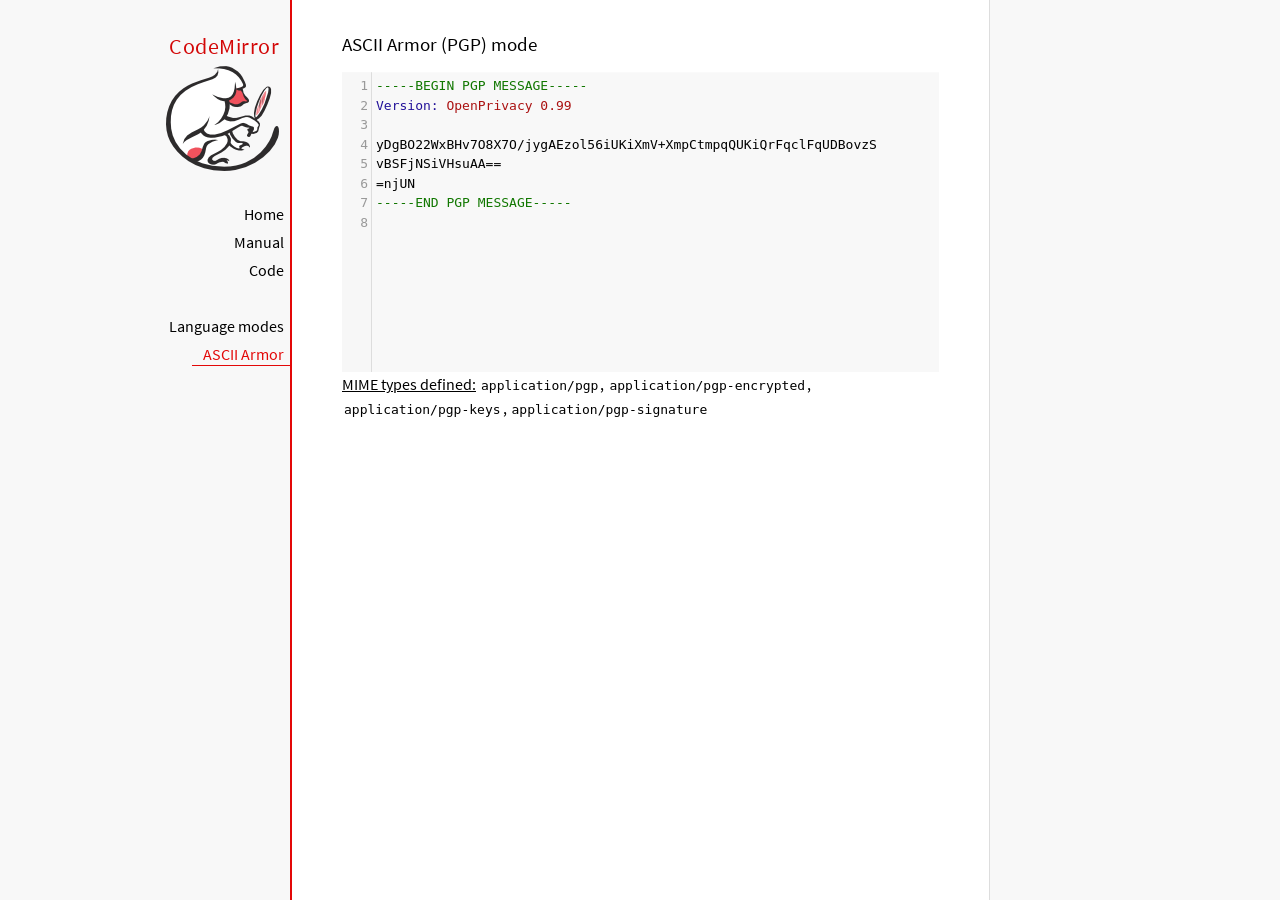
<file: codemirror/mode/asciiarmor/index.html>
<!doctype html>

<title>CodeMirror: ASCII Armor (PGP) mode</title>
<meta charset="utf-8"/>
<link rel=stylesheet href="../../doc/docs.css">

<link rel="stylesheet" href="../../lib/codemirror.css">
<script src="../../lib/codemirror.js"></script>
<script src="asciiarmor.js"></script>
<style>.CodeMirror {background: #f8f8f8;}</style>
<div id=nav>
  <a href="https://codemirror.net/5"><h1>CodeMirror</h1><img id=logo src="../../doc/logo.png" alt=""></a>

  <ul>
    <li><a href="../../index.html">Home</a>
    <li><a href="../../doc/manual.html">Manual</a>
    <li><a href="https://github.com/codemirror/codemirror5">Code</a>
  </ul>
  <ul>
    <li><a href="../index.html">Language modes</a>
    <li><a class=active href="#">ASCII Armor</a>
  </ul>
</div>

<article>
<h2>ASCII Armor (PGP) mode</h2>
<form><textarea id="code" name="code">
-----BEGIN PGP MESSAGE-----
Version: OpenPrivacy 0.99

yDgBO22WxBHv7O8X7O/jygAEzol56iUKiXmV+XmpCtmpqQUKiQrFqclFqUDBovzS
vBSFjNSiVHsuAA==
=njUN
-----END PGP MESSAGE-----
</textarea></form>

<script>
var editor = CodeMirror.fromTextArea(document.getElementById("code"), {
  lineNumbers: true
});
</script>

<p><strong>MIME types
defined:</strong> <code>application/pgp</code>, <code>application/pgp-encrypted</code>, <code>application/pgp-keys</code>, <code>application/pgp-signature</code></p>

</article>
</file>
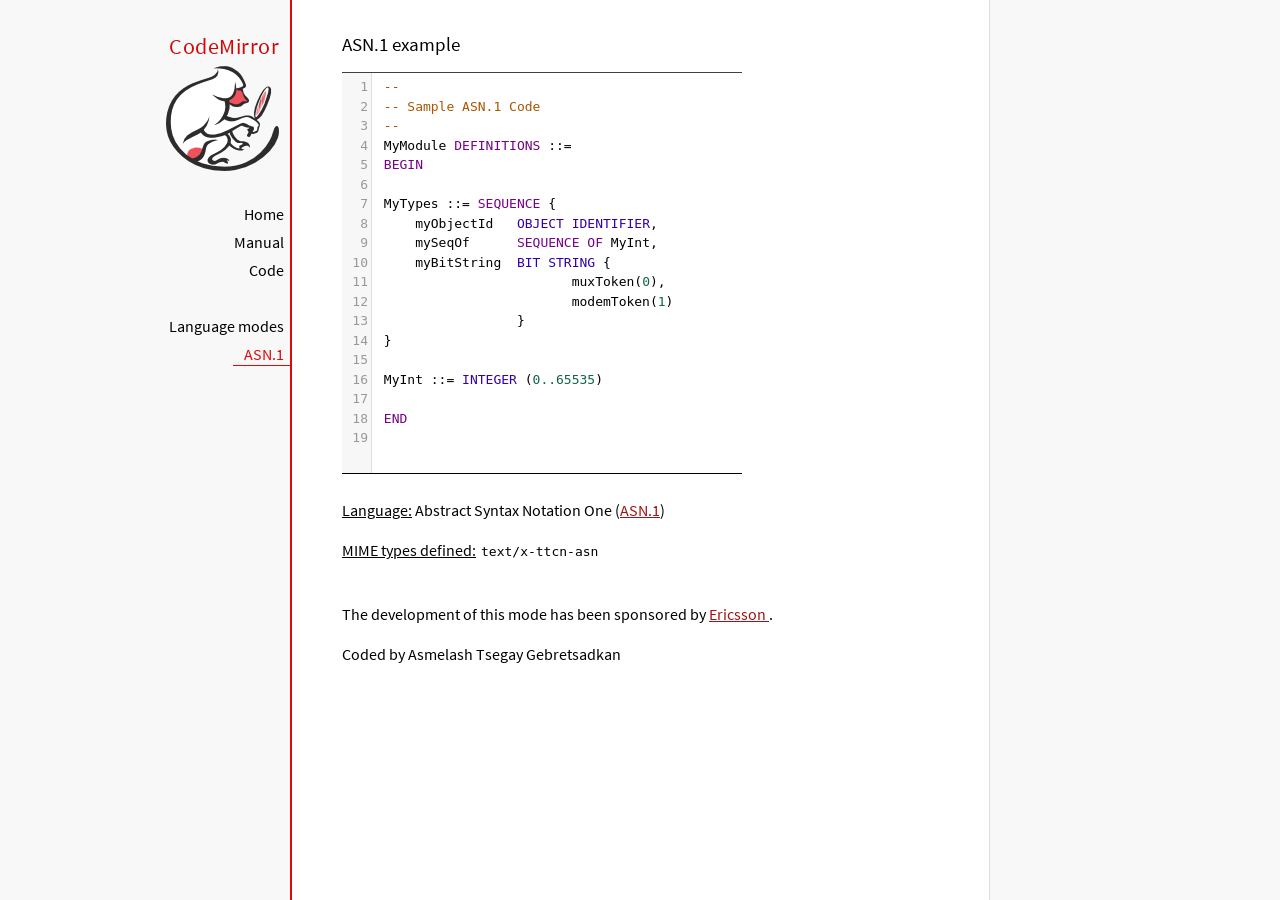
<file: codemirror/mode/asn.1/index.html>
﻿<!doctype html>

<title>CodeMirror: ASN.1 mode</title>
<meta charset="utf-8"/>
<link rel=stylesheet href="../../doc/docs.css">

<link rel="stylesheet" href="../../lib/codemirror.css">
<script src="../../lib/codemirror.js"></script>
<script src="../../addon/edit/matchbrackets.js"></script>
<script src="asn.1.js"></script>
<style>
    .CodeMirror {
        border-top: 1px solid black;
        border-bottom: 1px solid black;
    }
</style>
<div id=nav>
    <a href="https://codemirror.net/5"><h1>CodeMirror</h1>
        <img id=logo src="../../doc/logo.png" alt="">
    </a>

    <ul>
        <li><a href="../../index.html">Home</a>
        <li><a href="../../doc/manual.html">Manual</a>
        <li><a href="https://github.com/codemirror/codemirror5">Code</a>
    </ul>
    <ul>
        <li><a href="../index.html">Language modes</a>
        <li><a class=active href="http://en.wikipedia.org/wiki/Abstract_Syntax_Notation_One">ASN.1</a>
    </ul>
</div>
<article>
    <h2>ASN.1 example</h2>
    <div>
        <textarea id="ttcn-asn-code">
 --
 -- Sample ASN.1 Code
 --
 MyModule DEFINITIONS ::=
 BEGIN

 MyTypes ::= SEQUENCE {
     myObjectId   OBJECT IDENTIFIER,
     mySeqOf      SEQUENCE OF MyInt,
     myBitString  BIT STRING {
                         muxToken(0),
                         modemToken(1)
                  }
 }

 MyInt ::= INTEGER (0..65535)

 END
        </textarea>
    </div>

    <script>
        var ttcnEditor = CodeMirror.fromTextArea(document.getElementById("ttcn-asn-code"), {
            lineNumbers: true,
            matchBrackets: true,
            mode: "text/x-ttcn-asn"
        });
        ttcnEditor.setSize(400, 400);
        var mac = CodeMirror.keyMap.default == CodeMirror.keyMap.macDefault;
        CodeMirror.keyMap.default[(mac ? "Cmd" : "Ctrl") + "-Space"] = "autocomplete";
    </script>
    <br/>
    <p><strong>Language:</strong> Abstract Syntax Notation One
        (<a href="http://www.itu.int/en/ITU-T/asn1/Pages/introduction.aspx">ASN.1</a>)
    </p>
    <p><strong>MIME types defined:</strong> <code>text/x-ttcn-asn</code></p>

    <br/>
    <p>The development of this mode has been sponsored by <a href="http://www.ericsson.com/">Ericsson
    </a>.</p>
    <p>Coded by Asmelash Tsegay Gebretsadkan </p>
</article>
</file>
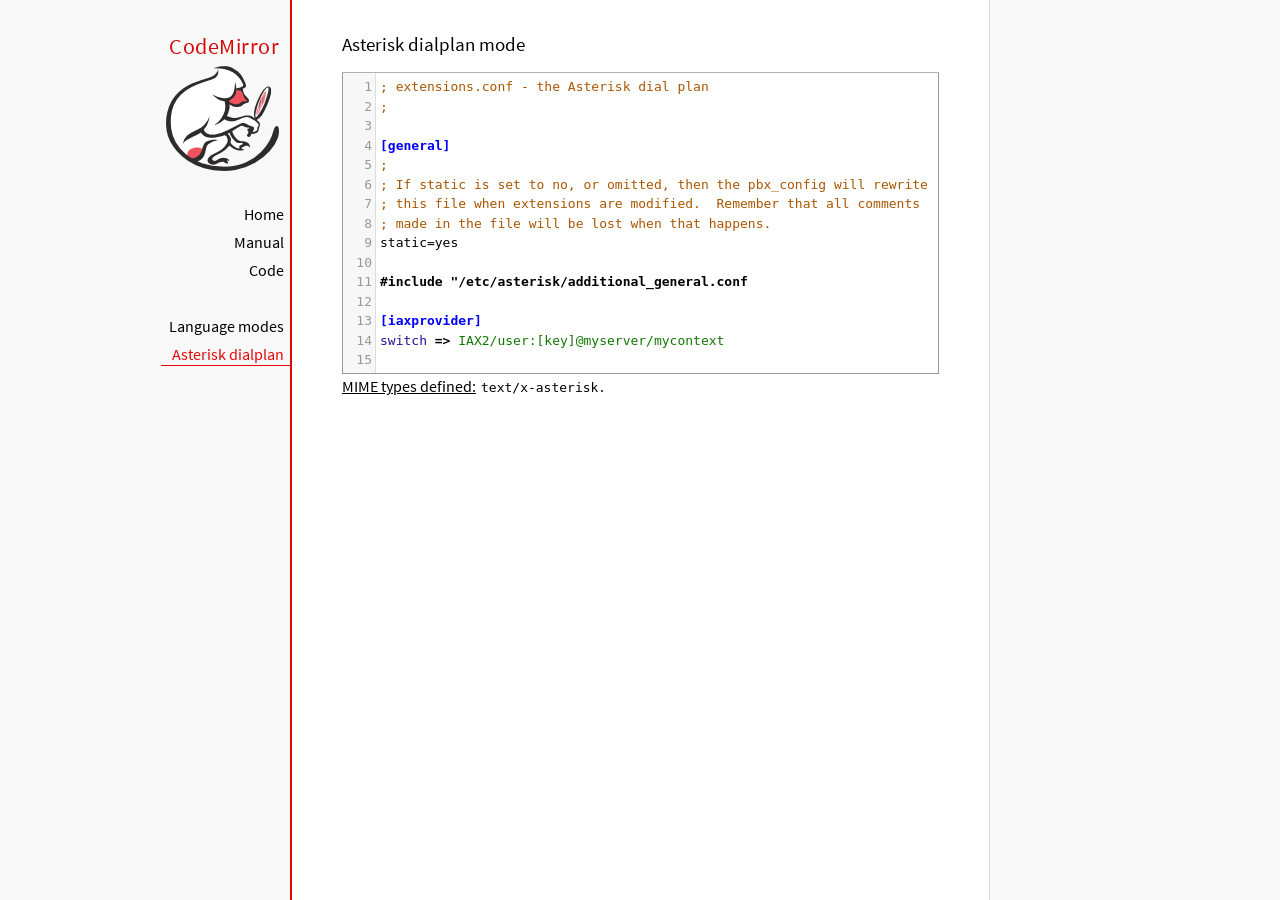
<file: codemirror/mode/asterisk/index.html>
<!doctype html>

<title>CodeMirror: Asterisk dialplan mode</title>
<meta charset="utf-8"/>
<link rel=stylesheet href="../../doc/docs.css">

<link rel="stylesheet" href="../../lib/codemirror.css">
<script src="../../lib/codemirror.js"></script>
<script src="../../addon/edit/matchbrackets.js"></script>
<script src="asterisk.js"></script>
<style>
      .CodeMirror {border: 1px solid #999;}
      .cm-s-default span.cm-arrow { color: red; }
    </style>
<div id=nav>
  <a href="https://codemirror.net/5"><h1>CodeMirror</h1><img id=logo src="../../doc/logo.png" alt=""></a>

  <ul>
    <li><a href="../../index.html">Home</a>
    <li><a href="../../doc/manual.html">Manual</a>
    <li><a href="https://github.com/codemirror/codemirror5">Code</a>
  </ul>
  <ul>
    <li><a href="../index.html">Language modes</a>
    <li><a class=active href="#">Asterisk dialplan</a>
  </ul>
</div>

<article>
<h2>Asterisk dialplan mode</h2>
<form><textarea id="code" name="code">
; extensions.conf - the Asterisk dial plan
;

[general]
;
; If static is set to no, or omitted, then the pbx_config will rewrite
; this file when extensions are modified.  Remember that all comments
; made in the file will be lost when that happens.
static=yes

#include "/etc/asterisk/additional_general.conf

[iaxprovider]
switch => IAX2/user:[key]@myserver/mycontext

[dynamic]
#exec /usr/bin/dynamic-peers.pl

[trunkint]
;
; International long distance through trunk
;
exten => _9011.,1,Macro(dundi-e164,${EXTEN:4})
exten => _9011.,n,Dial(${GLOBAL(TRUNK)}/${FILTER(0-9,${EXTEN:${GLOBAL(TRUNKMSD)}})})

[local]
;
; Master context for local, toll-free, and iaxtel calls only
;
ignorepat => 9
include => default

[demo]
include => stdexten
;
; We start with what to do when a call first comes in.
;
exten => s,1,Wait(1)			; Wait a second, just for fun
same  => n,Answer			; Answer the line
same  => n,Set(TIMEOUT(digit)=5)	; Set Digit Timeout to 5 seconds
same  => n,Set(TIMEOUT(response)=10)	; Set Response Timeout to 10 seconds
same  => n(restart),BackGround(demo-congrats)	; Play a congratulatory message
same  => n(instruct),BackGround(demo-instruct)	; Play some instructions
same  => n,WaitExten			; Wait for an extension to be dialed.

exten => 2,1,BackGround(demo-moreinfo)	; Give some more information.
exten => 2,n,Goto(s,instruct)

exten => 3,1,Set(LANGUAGE()=fr)		; Set language to french
exten => 3,n,Goto(s,restart)		; Start with the congratulations

exten => 1000,1,Goto(default,s,1)
;
; We also create an example user, 1234, who is on the console and has
; voicemail, etc.
;
exten => 1234,1,Playback(transfer,skip)		; "Please hold while..."
					; (but skip if channel is not up)
exten => 1234,n,Gosub(${EXTEN},stdexten(${GLOBAL(CONSOLE)}))
exten => 1234,n,Goto(default,s,1)		; exited Voicemail

exten => 1235,1,Voicemail(1234,u)		; Right to voicemail

exten => 1236,1,Dial(Console/dsp)		; Ring forever
exten => 1236,n,Voicemail(1234,b)		; Unless busy

;
; # for when they're done with the demo
;
exten => #,1,Playback(demo-thanks)	; "Thanks for trying the demo"
exten => #,n,Hangup			; Hang them up.

;
; A timeout and "invalid extension rule"
;
exten => t,1,Goto(#,1)			; If they take too long, give up
exten => i,1,Playback(invalid)		; "That's not valid, try again"

;
; Create an extension, 500, for dialing the
; Asterisk demo.
;
exten => 500,1,Playback(demo-abouttotry); Let them know what's going on
exten => 500,n,Dial(IAX2/guest@pbx.digium.com/s@default)	; Call the Asterisk demo
exten => 500,n,Playback(demo-nogo)	; Couldn't connect to the demo site
exten => 500,n,Goto(s,6)		; Return to the start over message.

;
; Create an extension, 600, for evaluating echo latency.
;
exten => 600,1,Playback(demo-echotest)	; Let them know what's going on
exten => 600,n,Echo			; Do the echo test
exten => 600,n,Playback(demo-echodone)	; Let them know it's over
exten => 600,n,Goto(s,6)		; Start over

;
;	You can use the Macro Page to intercom a individual user
exten => 76245,1,Macro(page,SIP/Grandstream1)
; or if your peernames are the same as extensions
exten => _7XXX,1,Macro(page,SIP/${EXTEN})
;
;
; System Wide Page at extension 7999
;
exten => 7999,1,Set(TIMEOUT(absolute)=60)
exten => 7999,2,Page(Local/Grandstream1@page&Local/Xlite1@page&Local/1234@page/n,d)

; Give voicemail at extension 8500
;
exten => 8500,1,VoicemailMain
exten => 8500,n,Goto(s,6)

    </textarea></form>
    <script>
      var editor = CodeMirror.fromTextArea(document.getElementById("code"), {
        mode: "text/x-asterisk",
        matchBrackets: true,
        lineNumbers: true
      });
    </script>

    <p><strong>MIME types defined:</strong> <code>text/x-asterisk</code>.</p>

  </article>
</file>
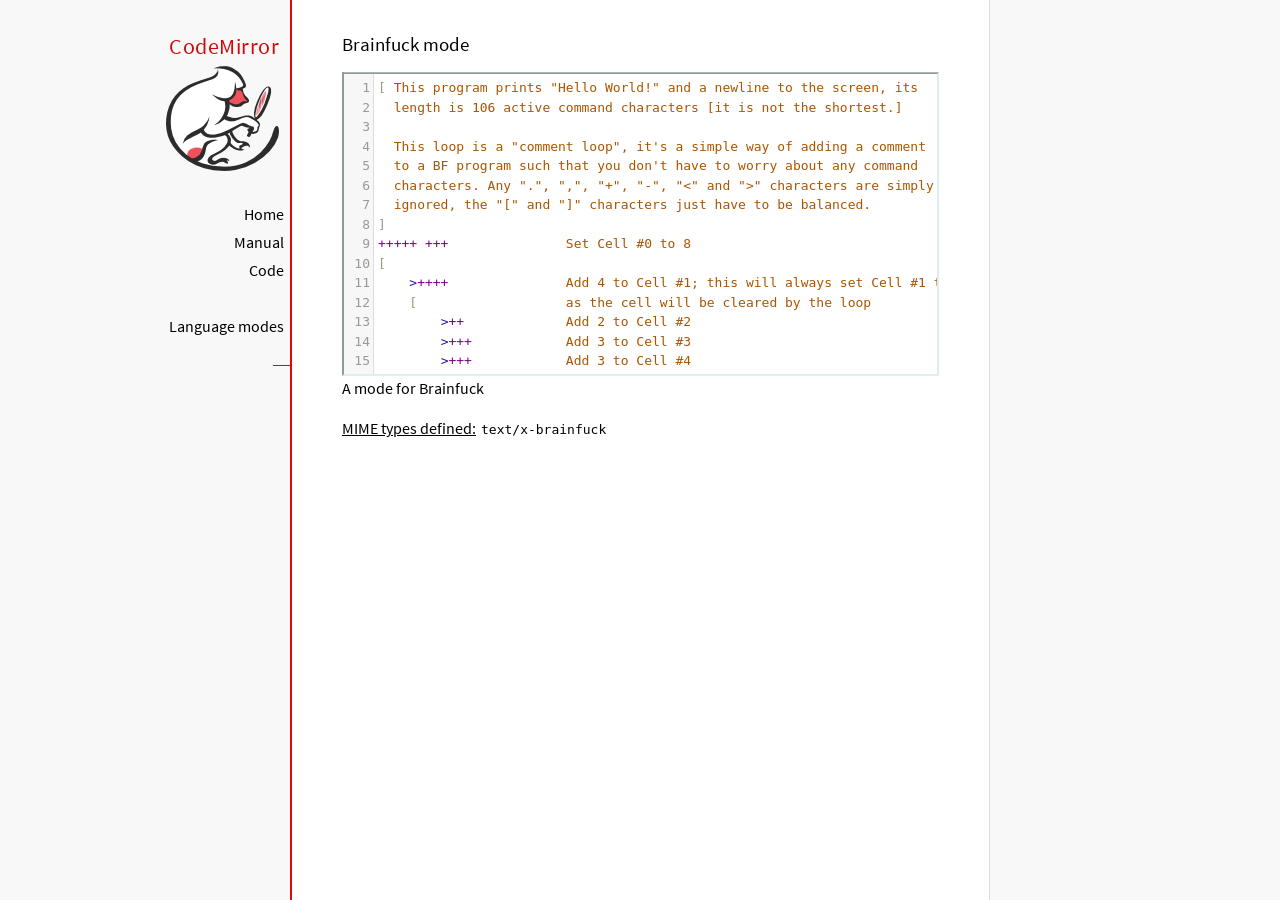
<file: codemirror/mode/brainfuck/index.html>
<!doctype html>

<title>CodeMirror: Brainfuck mode</title>
<meta charset="utf-8"/>
<link rel=stylesheet href="../../doc/docs.css">

<link rel="stylesheet" href="../../lib/codemirror.css">
<script src="../../lib/codemirror.js"></script>
<script src="../../addon/edit/matchbrackets.js"></script>
<script src="./brainfuck.js"></script>
<style>
	.CodeMirror { border: 2px inset #dee; }
    </style>
<div id=nav>
  <a href="https://codemirror.net/5"><h1>CodeMirror</h1><img id=logo src="../../doc/logo.png" alt=""></a>

  <ul>
    <li><a href="../../index.html">Home</a>
    <li><a href="../../doc/manual.html">Manual</a>
    <li><a href="https://github.com/codemirror/codemirror5">Code</a>
  </ul>
  <ul>
    <li><a href="../index.html">Language modes</a>
    <li><a class=active href="#"></a>
  </ul>
</div>

<article>
<h2>Brainfuck mode</h2>
<form><textarea id="code" name="code">
[ This program prints "Hello World!" and a newline to the screen, its
  length is 106 active command characters [it is not the shortest.]

  This loop is a "comment loop", it's a simple way of adding a comment
  to a BF program such that you don't have to worry about any command
  characters. Any ".", ",", "+", "-", "&lt;" and "&gt;" characters are simply
  ignored, the "[" and "]" characters just have to be balanced.
]
+++++ +++               Set Cell #0 to 8
[
    &gt;++++               Add 4 to Cell #1; this will always set Cell #1 to 4
    [                   as the cell will be cleared by the loop
        &gt;++             Add 2 to Cell #2
        &gt;+++            Add 3 to Cell #3
        &gt;+++            Add 3 to Cell #4
        &gt;+              Add 1 to Cell #5
        &lt;&lt;&lt;&lt;-           Decrement the loop counter in Cell #1
    ]                   Loop till Cell #1 is zero; number of iterations is 4
    &gt;+                  Add 1 to Cell #2
    &gt;+                  Add 1 to Cell #3
    &gt;-                  Subtract 1 from Cell #4
    &gt;&gt;+                 Add 1 to Cell #6
    [&lt;]                 Move back to the first zero cell you find; this will
                        be Cell #1 which was cleared by the previous loop
    &lt;-                  Decrement the loop Counter in Cell #0
]                       Loop till Cell #0 is zero; number of iterations is 8

The result of this is:
Cell No :   0   1   2   3   4   5   6
Contents:   0   0  72 104  88  32   8
Pointer :   ^

&gt;&gt;.                     Cell #2 has value 72 which is 'H'
&gt;---.                   Subtract 3 from Cell #3 to get 101 which is 'e'
+++++++..+++.           Likewise for 'llo' from Cell #3
&gt;&gt;.                     Cell #5 is 32 for the space
&lt;-.                     Subtract 1 from Cell #4 for 87 to give a 'W'
&lt;.                      Cell #3 was set to 'o' from the end of 'Hello'
+++.------.--------.    Cell #3 for 'rl' and 'd'
&gt;&gt;+.                    Add 1 to Cell #5 gives us an exclamation point
&gt;++.                    And finally a newline from Cell #6
</textarea></form>

    <script>
      var editor = CodeMirror.fromTextArea(document.getElementById("code"), {
        lineNumbers: true,
        matchBrackets: true,
        mode: "text/x-brainfuck"
      });
    </script>

    <p>A mode for Brainfuck</p>

    <p><strong>MIME types defined:</strong> <code>text/x-brainfuck</code></p>
  </article>
</file>
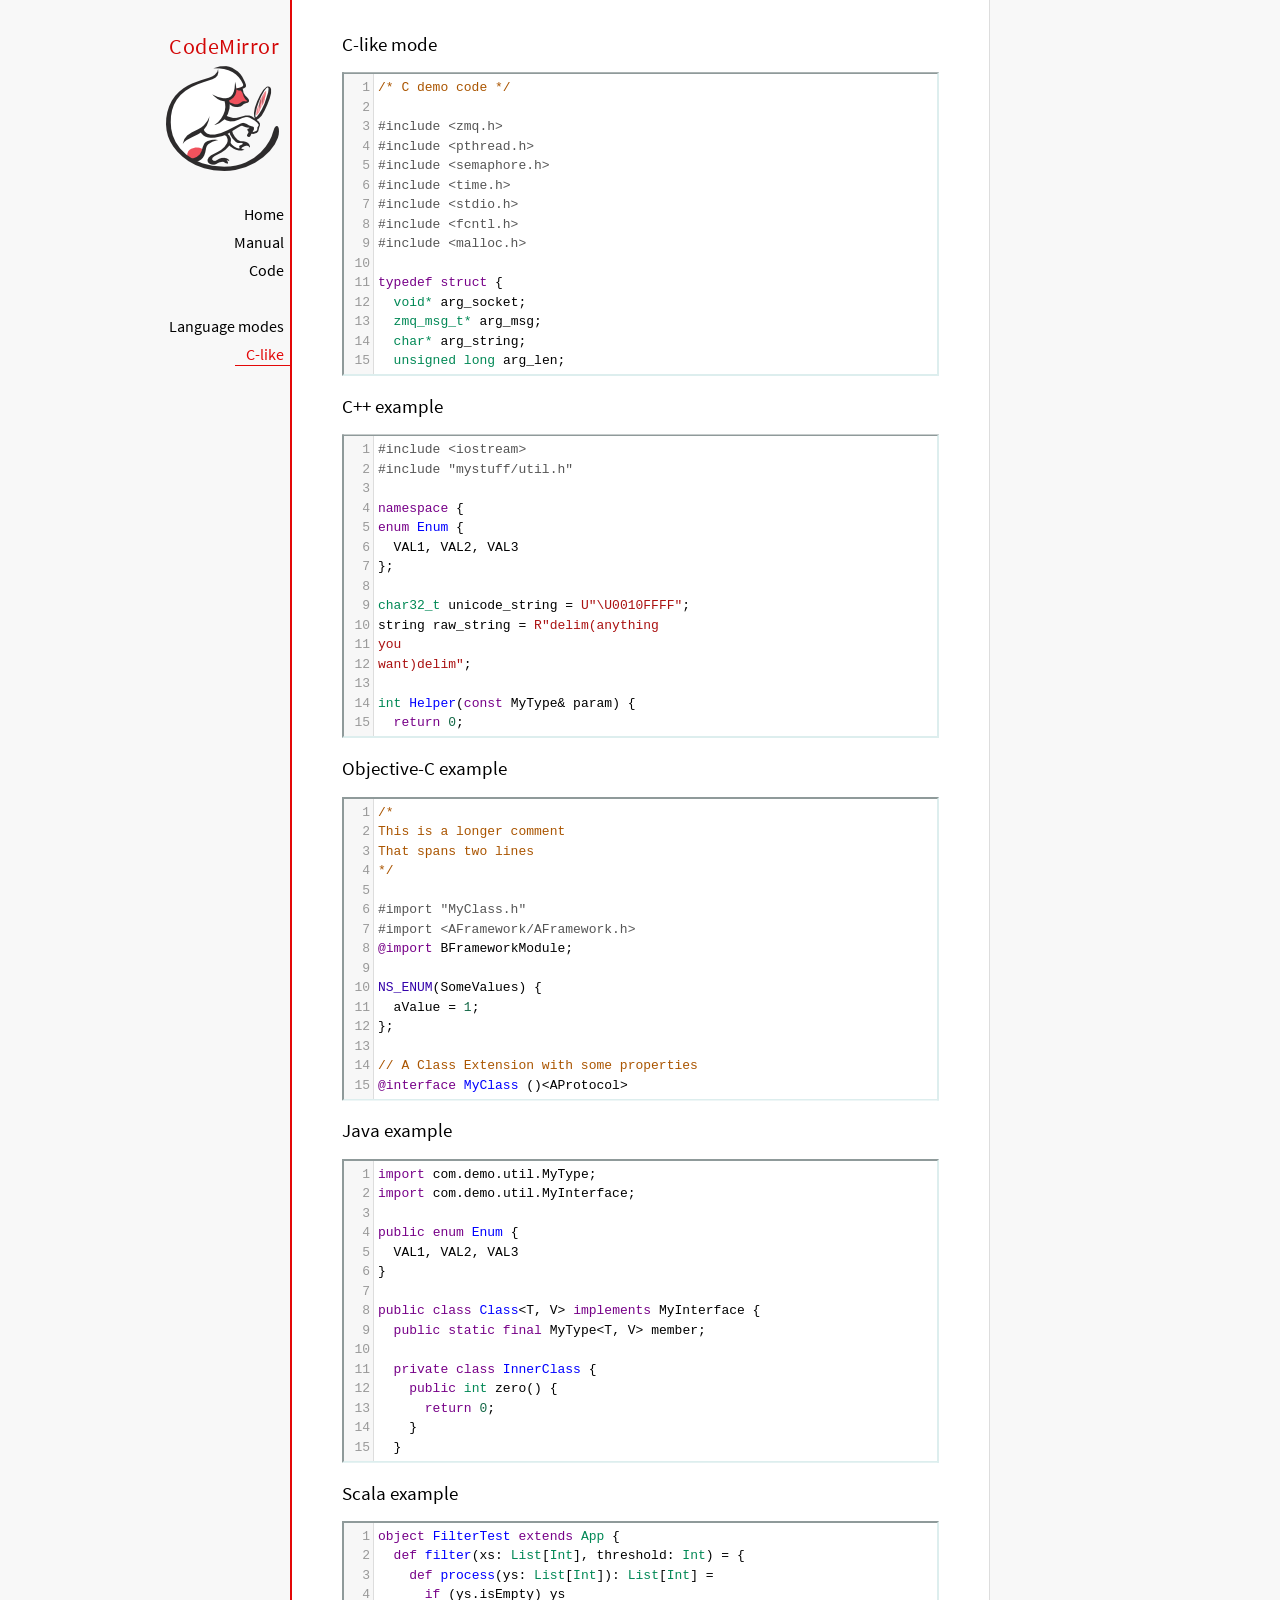
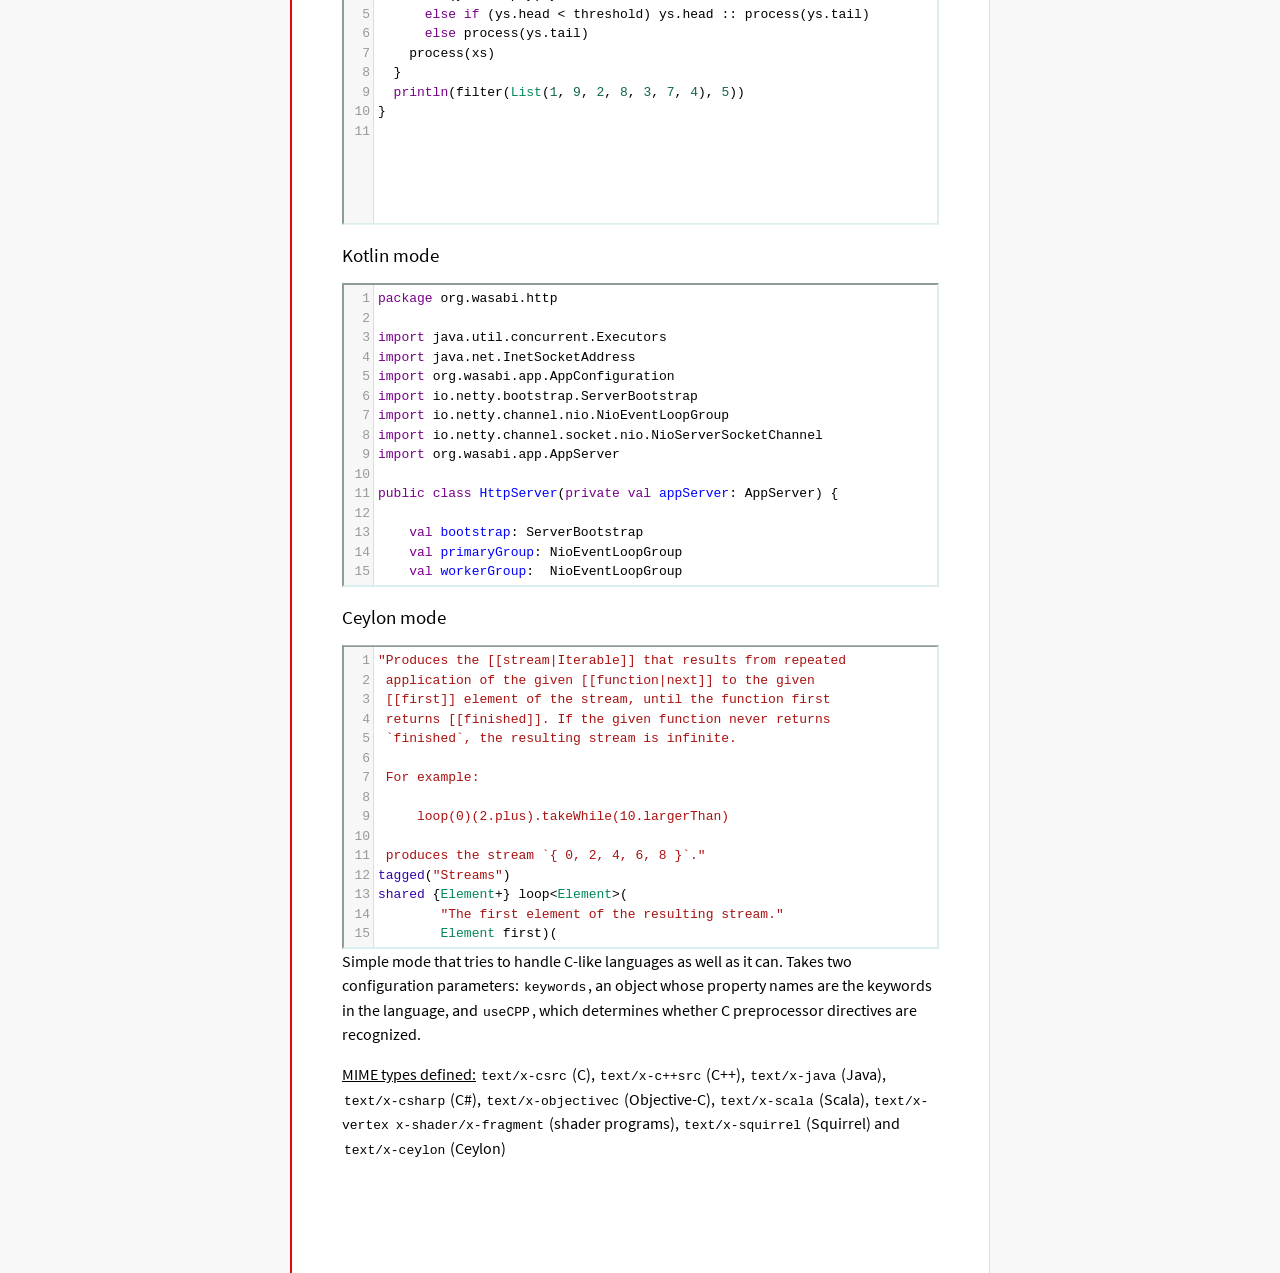
<file: codemirror/mode/clike/index.html>
<!doctype html>

<title>CodeMirror: C-like mode</title>
<meta charset="utf-8"/>
<link rel=stylesheet href="../../doc/docs.css">

<link rel="stylesheet" href="../../lib/codemirror.css">
<script src="../../lib/codemirror.js"></script>
<script src="../../addon/edit/matchbrackets.js"></script>
<link rel="stylesheet" href="../../addon/hint/show-hint.css">
<script src="../../addon/hint/show-hint.js"></script>
<script src="clike.js"></script>
<style>.CodeMirror {border: 2px inset #dee;}</style>
<div id=nav>
  <a href="https://codemirror.net/5"><h1>CodeMirror</h1><img id=logo src="../../doc/logo.png" alt=""></a>

  <ul>
    <li><a href="../../index.html">Home</a>
    <li><a href="../../doc/manual.html">Manual</a>
    <li><a href="https://github.com/codemirror/codemirror5">Code</a>
  </ul>
  <ul>
    <li><a href="../index.html">Language modes</a>
    <li><a class=active href="#">C-like</a>
  </ul>
</div>

<article>
<h2>C-like mode</h2>

<div><textarea id="c-code">
/* C demo code */

#include <zmq.h>
#include <pthread.h>
#include <semaphore.h>
#include <time.h>
#include <stdio.h>
#include <fcntl.h>
#include <malloc.h>

typedef struct {
  void* arg_socket;
  zmq_msg_t* arg_msg;
  char* arg_string;
  unsigned long arg_len;
  int arg_int, arg_command;

  int signal_fd;
  int pad;
  void* context;
  sem_t sem;
} acl_zmq_context;

#define p(X) (context->arg_##X)

void* zmq_thread(void* context_pointer) {
  acl_zmq_context* context = (acl_zmq_context*)context_pointer;
  char ok = 'K', err = 'X';
  int res;

  while (1) {
    while ((res = sem_wait(&amp;context->sem)) == EINTR);
    if (res) {write(context->signal_fd, &amp;err, 1); goto cleanup;}
    switch(p(command)) {
    case 0: goto cleanup;
    case 1: p(socket) = zmq_socket(context->context, p(int)); break;
    case 2: p(int) = zmq_close(p(socket)); break;
    case 3: p(int) = zmq_bind(p(socket), p(string)); break;
    case 4: p(int) = zmq_connect(p(socket), p(string)); break;
    case 5: p(int) = zmq_getsockopt(p(socket), p(int), (void*)p(string), &amp;p(len)); break;
    case 6: p(int) = zmq_setsockopt(p(socket), p(int), (void*)p(string), p(len)); break;
    case 7: p(int) = zmq_send(p(socket), p(msg), p(int)); break;
    case 8: p(int) = zmq_recv(p(socket), p(msg), p(int)); break;
    case 9: p(int) = zmq_poll(p(socket), p(int), p(len)); break;
    }
    p(command) = errno;
    write(context->signal_fd, &amp;ok, 1);
  }
 cleanup:
  close(context->signal_fd);
  free(context_pointer);
  return 0;
}

void* zmq_thread_init(void* zmq_context, int signal_fd) {
  acl_zmq_context* context = malloc(sizeof(acl_zmq_context));
  pthread_t thread;

  context->context = zmq_context;
  context->signal_fd = signal_fd;
  sem_init(&amp;context->sem, 1, 0);
  pthread_create(&amp;thread, 0, &amp;zmq_thread, context);
  pthread_detach(thread);
  return context;
}
</textarea></div>

<h2>C++ example</h2>

<div><textarea id="cpp-code">
#include <iostream>
#include "mystuff/util.h"

namespace {
enum Enum {
  VAL1, VAL2, VAL3
};

char32_t unicode_string = U"\U0010FFFF";
string raw_string = R"delim(anything
you
want)delim";

int Helper(const MyType& param) {
  return 0;
}
} // namespace

class ForwardDec;

template <class T, class V>
class Class : public BaseClass {
  const MyType<T, V> member_;

 public:
  const MyType<T, V>& Method() const {
    return member_;
  }

  void Method2(MyType<T, V>* value);
}

template <class T, class V>
void Class::Method2(MyType<T, V>* value) {
  std::out << 1 >> method();
  value->Method3(member_);
  member_ = value;
}
</textarea></div>

<h2>Objective-C example</h2>

<div><textarea id="objectivec-code">
/*
This is a longer comment
That spans two lines
*/

#import "MyClass.h"
#import <AFramework/AFramework.h>
@import BFrameworkModule;

NS_ENUM(SomeValues) {
  aValue = 1;
};

// A Class Extension with some properties
@interface MyClass ()<AProtocol>
@property(atomic, readwrite, assign) NSInteger anInt;
@property(nonatomic, strong, nullable) NSString *aString;
@end

@implementation YourAppDelegate

- (instancetype)initWithString:(NSString *)aStringVar {
  if ((self = [super init])) {
    aString = aStringVar;
  }
  return self;
}

- (BOOL)doSomething:(float)progress {
  NSString *myString = @"This is a ObjC string %f ";
  myString = [[NSString stringWithFormat:myString, progress] stringByAppendingString:self.aString];
  return myString.length > 100 ? NO : YES;
}

@end
</textarea></div>

<h2>Java example</h2>

<div><textarea id="java-code">
import com.demo.util.MyType;
import com.demo.util.MyInterface;

public enum Enum {
  VAL1, VAL2, VAL3
}

public class Class<T, V> implements MyInterface {
  public static final MyType<T, V> member;
  
  private class InnerClass {
    public int zero() {
      return 0;
    }
  }

  @Override
  public MyType method() {
    return member;
  }

  public void method2(MyType<T, V> value) {
    method();
    value.method3();
    member = value;
  }
}
</textarea></div>

<h2>Scala example</h2>

<div><textarea id="scala-code">
object FilterTest extends App {
  def filter(xs: List[Int], threshold: Int) = {
    def process(ys: List[Int]): List[Int] =
      if (ys.isEmpty) ys
      else if (ys.head < threshold) ys.head :: process(ys.tail)
      else process(ys.tail)
    process(xs)
  }
  println(filter(List(1, 9, 2, 8, 3, 7, 4), 5))
}
</textarea></div>

<h2>Kotlin mode</h2>

<div><textarea id="kotlin-code">
package org.wasabi.http

import java.util.concurrent.Executors
import java.net.InetSocketAddress
import org.wasabi.app.AppConfiguration
import io.netty.bootstrap.ServerBootstrap
import io.netty.channel.nio.NioEventLoopGroup
import io.netty.channel.socket.nio.NioServerSocketChannel
import org.wasabi.app.AppServer

public class HttpServer(private val appServer: AppServer) {

    val bootstrap: ServerBootstrap
    val primaryGroup: NioEventLoopGroup
    val workerGroup:  NioEventLoopGroup

    init {
        // Define worker groups
        primaryGroup = NioEventLoopGroup()
        workerGroup = NioEventLoopGroup()

        // Initialize bootstrap of server
        bootstrap = ServerBootstrap()

        bootstrap.group(primaryGroup, workerGroup)
        bootstrap.channel(javaClass<NioServerSocketChannel>())
        bootstrap.childHandler(NettyPipelineInitializer(appServer))
    }

    public fun start(wait: Boolean = true) {
        val channel = bootstrap.bind(appServer.configuration.port)?.sync()?.channel()

        if (wait) {
            channel?.closeFuture()?.sync()
        }
    }

    public fun stop() {
        // Shutdown all event loops
        primaryGroup.shutdownGracefully()
        workerGroup.shutdownGracefully()

        // Wait till all threads are terminated
        primaryGroup.terminationFuture().sync()
        workerGroup.terminationFuture().sync()
    }
}
</textarea></div>

<h2>Ceylon mode</h2>

<div><textarea id="ceylon-code">
"Produces the [[stream|Iterable]] that results from repeated
 application of the given [[function|next]] to the given
 [[first]] element of the stream, until the function first
 returns [[finished]]. If the given function never returns 
 `finished`, the resulting stream is infinite.

 For example:

     loop(0)(2.plus).takeWhile(10.largerThan)

 produces the stream `{ 0, 2, 4, 6, 8 }`."
tagged("Streams")
shared {Element+} loop&lt;Element&gt;(
        "The first element of the resulting stream."
        Element first)(
        "The function that produces the next element of the
         stream, given the current element. The function may
         return [[finished]] to indicate the end of the 
         stream."
        Element|Finished next(Element element))
    =&gt; let (start = first)
    object satisfies {Element+} {
        first =&gt; start;
        empty =&gt; false;
        function nextElement(Element element)
                =&gt; next(element);
        iterator()
                =&gt; object satisfies Iterator&lt;Element&gt; {
            variable Element|Finished current = start;
            shared actual Element|Finished next() {
                if (!is Finished result = current) {
                    current = nextElement(result);
                    return result;
                }
                else {
                    return finished;
                }
            }
        };
    };
</textarea></div>

    <script>
      var cEditor = CodeMirror.fromTextArea(document.getElementById("c-code"), {
        lineNumbers: true,
        matchBrackets: true,
        mode: "text/x-csrc"
      });
      var cppEditor = CodeMirror.fromTextArea(document.getElementById("cpp-code"), {
        lineNumbers: true,
        matchBrackets: true,
        mode: "text/x-c++src"
      });
      var javaEditor = CodeMirror.fromTextArea(document.getElementById("java-code"), {
        lineNumbers: true,
        matchBrackets: true,
        mode: "text/x-java"
      });
      var objectivecEditor = CodeMirror.fromTextArea(document.getElementById("objectivec-code"), {
        lineNumbers: true,
        matchBrackets: true,
        mode: "text/x-objectivec"
      });
      var scalaEditor = CodeMirror.fromTextArea(document.getElementById("scala-code"), {
        lineNumbers: true,
        matchBrackets: true,
        mode: "text/x-scala"
      });
      var kotlinEditor = CodeMirror.fromTextArea(document.getElementById("kotlin-code"), {
          lineNumbers: true,
          matchBrackets: true,
          mode: "text/x-kotlin"
      });
      var ceylonEditor = CodeMirror.fromTextArea(document.getElementById("ceylon-code"), {
          lineNumbers: true,
          matchBrackets: true,
          mode: "text/x-ceylon"
      });
      var mac = CodeMirror.keyMap.default == CodeMirror.keyMap.macDefault;
      CodeMirror.keyMap.default[(mac ? "Cmd" : "Ctrl") + "-Space"] = "autocomplete";
    </script>

    <p>Simple mode that tries to handle C-like languages as well as it
    can. Takes two configuration parameters: <code>keywords</code>, an
    object whose property names are the keywords in the language,
    and <code>useCPP</code>, which determines whether C preprocessor
    directives are recognized.</p>

    <p><strong>MIME types defined:</strong> <code>text/x-csrc</code>
    (C), <code>text/x-c++src</code> (C++), <code>text/x-java</code>
    (Java), <code>text/x-csharp</code> (C#),
    <code>text/x-objectivec</code> (Objective-C),
    <code>text/x-scala</code> (Scala), <code>text/x-vertex</code>
    <code>x-shader/x-fragment</code> (shader programs),
    <code>text/x-squirrel</code> (Squirrel) and
    <code>text/x-ceylon</code> (Ceylon)</p>
</article>
</file>
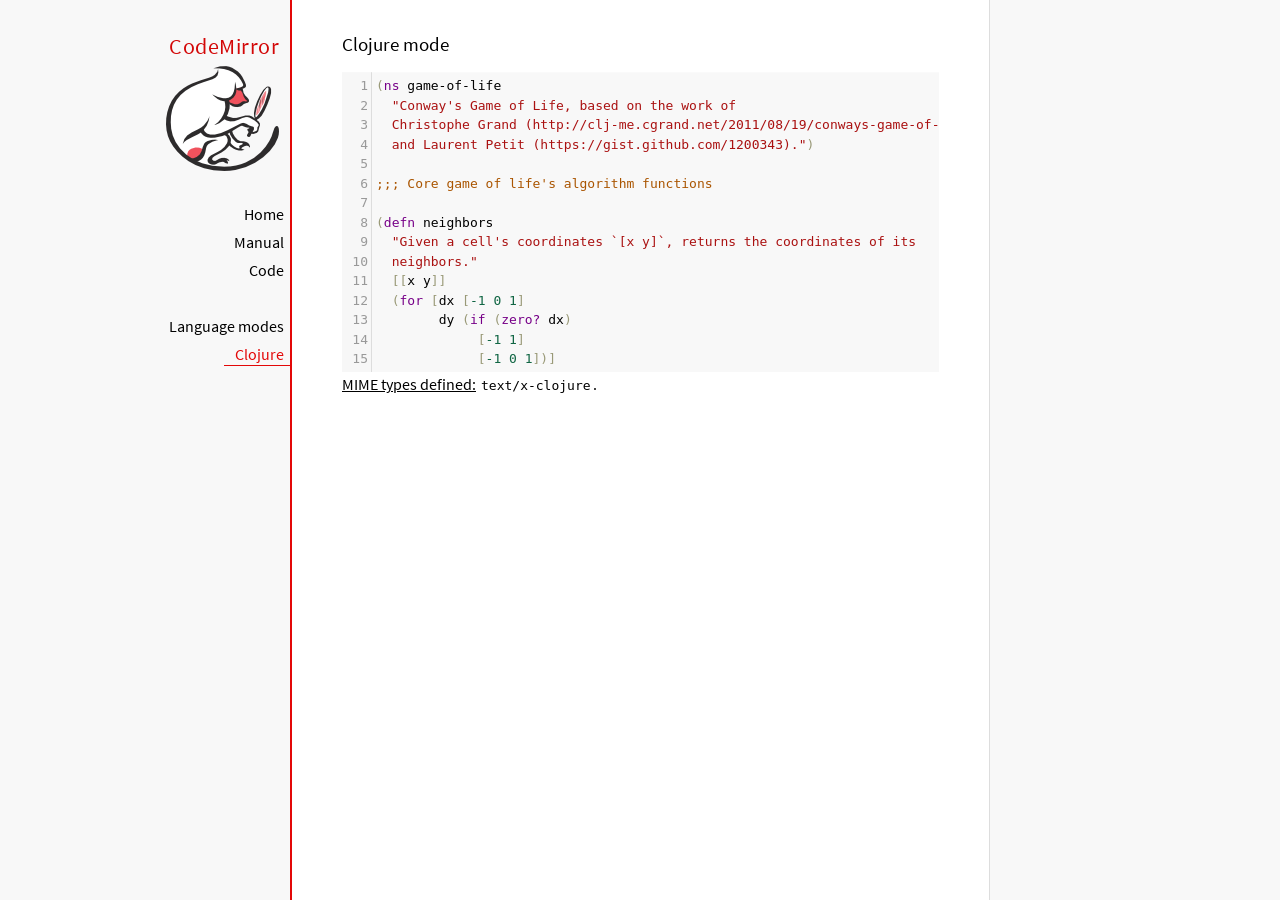
<file: codemirror/mode/clojure/index.html>
<!doctype html>

<title>CodeMirror: Clojure mode</title>
<meta charset="utf-8"/>
<link rel=stylesheet href="../../doc/docs.css">

<link rel="stylesheet" href="../../lib/codemirror.css">
<script src="../../lib/codemirror.js"></script>
<script src="../../addon/edit/closebrackets.js"></script>
<script src="../../addon/edit/matchbrackets.js"></script>
<script src="clojure.js"></script>
<style>.CodeMirror {background: #f8f8f8;}</style>
<div id=nav>
  <a href="https://codemirror.net/5"><h1>CodeMirror</h1><img id=logo src="../../doc/logo.png" alt=""></a>

  <ul>
    <li><a href="../../index.html">Home</a>
    <li><a href="../../doc/manual.html">Manual</a>
    <li><a href="https://github.com/codemirror/codemirror5">Code</a>
  </ul>
  <ul>
    <li><a href="../index.html">Language modes</a>
    <li><a class=active href="#">Clojure</a>
  </ul>
</div>

<article>
<h2>Clojure mode</h2>
<form><textarea id="code" name="code">
(ns game-of-life
  "Conway's Game of Life, based on the work of
  Christophe Grand (http://clj-me.cgrand.net/2011/08/19/conways-game-of-life)
  and Laurent Petit (https://gist.github.com/1200343).")

;;; Core game of life's algorithm functions

(defn neighbors
  "Given a cell's coordinates `[x y]`, returns the coordinates of its
  neighbors."
  [[x y]]
  (for [dx [-1 0 1]
        dy (if (zero? dx)
             [-1 1]
             [-1 0 1])]
    [(+ dx x) (+ dy y)]))

(defn step
  "Given a set of living `cells`, computes the new set of living cells."
  [cells]
  (set (for [[cell n] (frequencies (mapcat neighbors cells))
             :when (or (= n 3)
                       (and (= n 2)
                            (cells cell)))]
         cell)))

;;; Utility methods for displaying game on a text terminal

(defn print-grid
  "Prints a `grid` of `w` columns and `h` rows, on *out*, representing a
  step in the game."
  [grid w h]
  (doseq [x (range (inc w))
          y (range (inc h))]
    (when (= y 0) (println))
    (print (if (grid [x y])
             "[X]"
             " . "))))

(defn print-grids
  "Prints a sequence of `grids` of `w` columns and `h` rows on *out*,
  representing several steps."
  [grids w h]
  (doseq [grid grids]
    (print-grid grid w h)
    (println)))

;;; Launches an example grid

(def grid
  "`grid` represents the initial set of living cells"
  #{[2 1] [2 2] [2 3]})

(print-grids (take 3 (iterate step grid)) 5 5)</textarea></form>
    <script>
      var editor = CodeMirror.fromTextArea(document.getElementById("code"), {
          autoCloseBrackets: true,
          lineNumbers: true,
          matchBrackets: true,
          mode: 'text/x-clojure'
      });
    </script>

    <p><strong>MIME types defined:</strong> <code>text/x-clojure</code>.</p>

  </article>
</file>
<file: Landing Page/styles.css>
body, html {
    height: 100%;
    padding: 0;
    margin: 0;
}

body {
    background: url("img/portada_landing.jpg");
    background-size: cover;
    background-position:top;
    color: rgb(255, 255, 255);
}

.logo {
    height: 100px;
    width: 190px;
    margin-top: 20px;
}

.text-description {
    letter-spacing: 2px;
    font-family: sans-serif;    
}

.form-control {
    background: transparent !important;
    color: #fff !important;
}

a .fab {
    color: #ffc;
    font-size: 30px;
    margin: 0 10px;
}

.a_btn{
    display: block;
    width: 150px;
    font-family:'Times New Roman', Times, serif;
    font-weight: 700;
    background-color: rgb(24, 145, 110);
    border-radius: 10px;
    padding: 10px 10px;
    margin: 15px 15x;
    color: rgb(230, 219, 219);
    text-decoration: none;
}

.a_btn:hover{
    background-color: rgb(85, 148, 179);
    color: #fff;
    text-decoration: none;
}
</file>
<file: codemirror/lib/codemirror.css>
/* BASICS */

.CodeMirror {
  /* Set height, width, borders, and global font properties here */
  font-family: monospace;
  height: 300px;
  color: black;
  direction: ltr;
}

/* PADDING */

.CodeMirror-lines {
  padding: 4px 0; /* Vertical padding around content */
}
.CodeMirror pre.CodeMirror-line,
.CodeMirror pre.CodeMirror-line-like {
  padding: 0 4px; /* Horizontal padding of content */
}

.CodeMirror-scrollbar-filler, .CodeMirror-gutter-filler {
  background-color: white; /* The little square between H and V scrollbars */
}

/* GUTTER */

.CodeMirror-gutters {
  border-right: 1px solid #ddd;
  background-color: #f7f7f7;
  white-space: nowrap;
}
.CodeMirror-linenumbers {}
.CodeMirror-linenumber {
  padding: 0 3px 0 5px;
  min-width: 20px;
  text-align: right;
  color: #999;
  white-space: nowrap;
}

.CodeMirror-guttermarker { color: black; }
.CodeMirror-guttermarker-subtle { color: #999; }

/* CURSOR */

.CodeMirror-cursor {
  border-left: 1px solid black;
  border-right: none;
  width: 0;
}
/* Shown when moving in bi-directional text */
.CodeMirror div.CodeMirror-secondarycursor {
  border-left: 1px solid silver;
}
.cm-fat-cursor .CodeMirror-cursor {
  width: auto;
  border: 0 !important;
  background: #7e7;
}
.cm-fat-cursor div.CodeMirror-cursors {
  z-index: 1;
}
.cm-fat-cursor .CodeMirror-line::selection,
.cm-fat-cursor .CodeMirror-line > span::selection, 
.cm-fat-cursor .CodeMirror-line > span > span::selection { background: transparent; }
.cm-fat-cursor .CodeMirror-line::-moz-selection,
.cm-fat-cursor .CodeMirror-line > span::-moz-selection,
.cm-fat-cursor .CodeMirror-line > span > span::-moz-selection { background: transparent; }
.cm-fat-cursor { caret-color: transparent; }
@-moz-keyframes blink {
  0% {}
  50% { background-color: transparent; }
  100% {}
}
@-webkit-keyframes blink {
  0% {}
  50% { background-color: transparent; }
  100% {}
}
@keyframes blink {
  0% {}
  50% { background-color: transparent; }
  100% {}
}

/* Can style cursor different in overwrite (non-insert) mode */
.CodeMirror-overwrite .CodeMirror-cursor {}

.cm-tab { display: inline-block; text-decoration: inherit; }

.CodeMirror-rulers {
  position: absolute;
  left: 0; right: 0; top: -50px; bottom: 0;
  overflow: hidden;
}
.CodeMirror-ruler {
  border-left: 1px solid #ccc;
  top: 0; bottom: 0;
  position: absolute;
}

/* DEFAULT THEME */

.cm-s-default .cm-header {color: blue;}
.cm-s-default .cm-quote {color: #090;}
.cm-negative {color: #d44;}
.cm-positive {color: #292;}
.cm-header, .cm-strong {font-weight: bold;}
.cm-em {font-style: italic;}
.cm-link {text-decoration: underline;}
.cm-strikethrough {text-decoration: line-through;}

.cm-s-default .cm-keyword {color: #708;}
.cm-s-default .cm-atom {color: #219;}
.cm-s-default .cm-number {color: #164;}
.cm-s-default .cm-def {color: #00f;}
.cm-s-default .cm-variable,
.cm-s-default .cm-punctuation,
.cm-s-default .cm-property,
.cm-s-default .cm-operator {}
.cm-s-default .cm-variable-2 {color: #05a;}
.cm-s-default .cm-variable-3, .cm-s-default .cm-type {color: #085;}
.cm-s-default .cm-comment {color: #a50;}
.cm-s-default .cm-string {color: #a11;}
.cm-s-default .cm-string-2 {color: #f50;}
.cm-s-default .cm-meta {color: #555;}
.cm-s-default .cm-qualifier {color: #555;}
.cm-s-default .cm-builtin {color: #30a;}
.cm-s-default .cm-bracket {color: #997;}
.cm-s-default .cm-tag {color: #170;}
.cm-s-default .cm-attribute {color: #00c;}
.cm-s-default .cm-hr {color: #999;}
.cm-s-default .cm-link {color: #00c;}

.cm-s-default .cm-error {color: #f00;}
.cm-invalidchar {color: #f00;}

.CodeMirror-composing { border-bottom: 2px solid; }

/* Default styles for common addons */

div.CodeMirror span.CodeMirror-matchingbracket {color: #0b0;}
div.CodeMirror span.CodeMirror-nonmatchingbracket {color: #a22;}
.CodeMirror-matchingtag { background: rgba(255, 150, 0, .3); }
.CodeMirror-activeline-background {background: #e8f2ff;}

/* STOP */

/* The rest of this file contains styles related to the mechanics of
   the editor. You probably shouldn't touch them. */

.CodeMirror {
  position: relative;
  overflow: hidden;
  background: white;
}

.CodeMirror-scroll {
  overflow: scroll !important; /* Things will break if this is overridden */
  /* 50px is the magic margin used to hide the element's real scrollbars */
  /* See overflow: hidden in .CodeMirror */
  margin-bottom: -50px; margin-right: -50px;
  padding-bottom: 50px;
  height: 100%;
  outline: none; /* Prevent dragging from highlighting the element */
  position: relative;
  z-index: 0;
}
.CodeMirror-sizer {
  position: relative;
  border-right: 50px solid transparent;
}

/* The fake, visible scrollbars. Used to force redraw during scrolling
   before actual scrolling happens, thus preventing shaking and
   flickering artifacts. */
.CodeMirror-vscrollbar, .CodeMirror-hscrollbar, .CodeMirror-scrollbar-filler, .CodeMirror-gutter-filler {
  position: absolute;
  z-index: 6;
  display: none;
  outline: none;
}
.CodeMirror-vscrollbar {
  right: 0; top: 0;
  overflow-x: hidden;
  overflow-y: scroll;
}
.CodeMirror-hscrollbar {
  bottom: 0; left: 0;
  overflow-y: hidden;
  overflow-x: scroll;
}
.CodeMirror-scrollbar-filler {
  right: 0; bottom: 0;
}
.CodeMirror-gutter-filler {
  left: 0; bottom: 0;
}

.CodeMirror-gutters {
  position: absolute; left: 0; top: 0;
  min-height: 100%;
  z-index: 3;
}
.CodeMirror-gutter {
  white-space: normal;
  height: 100%;
  display: inline-block;
  vertical-align: top;
  margin-bottom: -50px;
}
.CodeMirror-gutter-wrapper {
  position: absolute;
  z-index: 4;
  background: none !important;
  border: none !important;
}
.CodeMirror-gutter-background {
  position: absolute;
  top: 0; bottom: 0;
  z-index: 4;
}
.CodeMirror-gutter-elt {
  position: absolute;
  cursor: default;
  z-index: 4;
}
.CodeMirror-gutter-wrapper ::selection { background-color: transparent }
.CodeMirror-gutter-wrapper ::-moz-selection { background-color: transparent }

.CodeMirror-lines {
  cursor: text;
  min-height: 1px; /* prevents collapsing before first draw */
}
.CodeMirror pre.CodeMirror-line,
.CodeMirror pre.CodeMirror-line-like {
  /* Reset some styles that the rest of the page might have set */
  -moz-border-radius: 0; -webkit-border-radius: 0; border-radius: 0;
  border-width: 0;
  background: transparent;
  font-family: inherit;
  font-size: inherit;
  margin: 0;
  white-space: pre;
  word-wrap: normal;
  line-height: inherit;
  color: inherit;
  z-index: 2;
  position: relative;
  overflow: visible;
  -webkit-tap-highlight-color: transparent;
  -webkit-font-variant-ligatures: contextual;
  font-variant-ligatures: contextual;
}
.CodeMirror-wrap pre.CodeMirror-line,
.CodeMirror-wrap pre.CodeMirror-line-like {
  word-wrap: break-word;
  white-space: pre-wrap;
  word-break: normal;
}

.CodeMirror-linebackground {
  position: absolute;
  left: 0; right: 0; top: 0; bottom: 0;
  z-index: 0;
}

.CodeMirror-linewidget {
  position: relative;
  z-index: 2;
  padding: 0.1px; /* Force widget margins to stay inside of the container */
}

.CodeMirror-widget {}

.CodeMirror-rtl pre { direction: rtl; }

.CodeMirror-code {
  outline: none;
}

/* Force content-box sizing for the elements where we expect it */
.CodeMirror-scroll,
.CodeMirror-sizer,
.CodeMirror-gutter,
.CodeMirror-gutters,
.CodeMirror-linenumber {
  -moz-box-sizing: content-box;
  box-sizing: content-box;
}

.CodeMirror-measure {
  position: absolute;
  width: 100%;
  height: 0;
  overflow: hidden;
  visibility: hidden;
}

.CodeMirror-cursor {
  position: absolute;
  pointer-events: none;
}
.CodeMirror-measure pre { position: static; }

div.CodeMirror-cursors {
  visibility: hidden;
  position: relative;
  z-index: 3;
}
div.CodeMirror-dragcursors {
  visibility: visible;
}

.CodeMirror-focused div.CodeMirror-cursors {
  visibility: visible;
}

.CodeMirror-selected { background: #d9d9d9; }
.CodeMirror-focused .CodeMirror-selected { background: #d7d4f0; }
.CodeMirror-crosshair { cursor: crosshair; }
.CodeMirror-line::selection, .CodeMirror-line > span::selection, .CodeMirror-line > span > span::selection { background: #d7d4f0; }
.CodeMirror-line::-moz-selection, .CodeMirror-line > span::-moz-selection, .CodeMirror-line > span > span::-moz-selection { background: #d7d4f0; }

.cm-searching {
  background-color: #ffa;
  background-color: rgba(255, 255, 0, .4);
}

/* Used to force a border model for a node */
.cm-force-border { padding-right: .1px; }

@media print {
  /* Hide the cursor when printing */
  .CodeMirror div.CodeMirror-cursors {
    visibility: hidden;
  }
}

/* See issue #2901 */
.cm-tab-wrap-hack:after { content: ''; }

/* Help users use markselection to safely style text background */
span.CodeMirror-selectedtext { background: none; }
</file>
<file: codemirror/doc/docs.css>
@font-face {
  font-family: 'Source Sans Pro';
  font-style: normal;
  font-weight: 400;
  src: local('Source Sans Pro'), local('SourceSansPro-Regular'), url(source_sans.woff) format('woff');
}

body, html { margin: 0; padding: 0; height: 100%; }
section, article { display: block; padding: 0; }

body {
  background: #f8f8f8;
  font-family: 'Source Sans Pro', Helvetica, Arial, sans-serif;
  line-height: 1.5;
}

p { margin-top: 0; }

h2, h3, h1 {
  font-weight: normal;
  margin-bottom: .7em;
}
h1 { font-size: 140%; }
h2 { font-size: 120%; }
h3 { font-size: 110%; }
article > h2:first-child, section:first-child > h2 { margin-top: 0; }

#nav h1 {
  margin-right: 12px;
  margin-top: 0;
  margin-bottom: 2px;
  color: #d30707;
  letter-spacing: .5px;
}

a, a:visited, a:link, .quasilink {
  color: #A21313;
}

em {
  padding-right: 2px;
}

.quasilink {
  cursor: pointer;
}

article {
  max-width: 700px;
  margin: 0 0 0 160px;
  border-left: 2px solid #E30808;
  border-right: 1px solid #ddd;
  padding: 30px 50px 100px 50px;
  background: white;
  z-index: 2;
  position: relative;
  min-height: 100%;
  box-sizing: border-box;
  -moz-box-sizing: border-box;
}

#nav {
  position: fixed;
  padding-top: 30px;
  max-height: 100%;
  box-sizing: -moz-border-box;
  box-sizing: border-box;
  overflow-y: auto;
  left: 0; right: none;
  width: 160px;
  text-align: right;
  z-index: 1;
}

@media screen and (min-width: 1000px) {
  article {
    margin: 0 auto;
  }
  #nav {
    right: 50%;
    width: auto;
    border-right: 349px solid transparent;
  }
}

#nav ul {
  display: block;
  margin: 0; padding: 0;
  margin-bottom: 32px;
}

#nav a {
  text-decoration: none;
}

#nav li {
  display: block;
  margin-bottom: 4px;
}

#nav li ul {
  font-size: 80%;
  margin-bottom: 0;
  display: none;
}

#nav li.active ul {
  display: block;
}

#nav li li a {
  padding-right: 20px;
  display: inline-block;
}

#nav ul a {
  color: black;
  padding: 0 7px 1px 11px;
}

#nav ul a.active, #nav ul a:hover {
  border-bottom: 1px solid #E30808;
  margin-bottom: -1px;
  color: #E30808;
}

#logo {
  border: 0;
  margin-right: 12px;
  margin-bottom: 25px;
}

section {
  border-top: 1px solid #E30808;
  margin: 1.5em 0;
}

section.first {
  border: none;
  margin-top: 0;
}

#demo {
  position: relative;
}

#demolist {
  position: absolute;
  right: 5px;
  top: 5px;
  z-index: 25;
}

.yinyang {
  position: absolute;
  top: -10px;
  left: 0; right: 0;
  margin: auto;
  display: block;
  height: 120px;
}

.actions {
  margin: 1em 0 0;
  min-height: 100px;
  position: relative;
}

@media screen and (max-width: 800px) {
  .actions {
    padding-top: 120px;
  }
  .actionsleft, .actionsright {
    float: none;
    text-align: left;
    margin-bottom: 1em;
  }
}

th {
  text-decoration: underline;
  font-weight: normal;
  text-align: left;
}

#features ul {
  list-style: none;
  margin: 0 0 1em;
  padding: 0 0 0 1.2em;
}

#features li:before {
  content: "-";
  width: 1em;
  display: inline-block;
  padding: 0;
  margin: 0;
  margin-left: -1em;
}

.rel {
  margin-bottom: 0;
}
.rel-note {
  margin-top: 0;
  color: #555;
}

pre {
  padding-left: 15px;
  border-left: 2px solid #ddd;
}

code {
  padding: 0 2px;
}

strong {
  text-decoration: underline;
  font-weight: normal;
}

.field {
  border: 1px solid #A21313;
}
</file>
<file: codemirror/test/mode_test.css>
.mt-output .mt-token {
  border: 1px solid #ddd;
  white-space: pre;
  font-family: "Consolas", monospace;
  text-align: center;
}

.mt-output .mt-style {
  font-size: x-small;
}

.mt-output .mt-state {
  font-size: x-small;
  vertical-align: top;
}

.mt-output .mt-state-row {
  display: none;
}

.mt-state-unhide .mt-output .mt-state-row {
  display: table-row;
}
</file>
<file: codemirror/addon/hint/show-hint.css>
.CodeMirror-hints {
  position: absolute;
  z-index: 10;
  overflow: hidden;
  list-style: none;

  margin: 0;
  padding: 2px;

  -webkit-box-shadow: 2px 3px 5px rgba(0,0,0,.2);
  -moz-box-shadow: 2px 3px 5px rgba(0,0,0,.2);
  box-shadow: 2px 3px 5px rgba(0,0,0,.2);
  border-radius: 3px;
  border: 1px solid silver;

  background: white;
  font-size: 90%;
  font-family: monospace;

  max-height: 20em;
  overflow-y: auto;
  box-sizing: border-box;
}

.CodeMirror-hint {
  margin: 0;
  padding: 0 4px;
  border-radius: 2px;
  white-space: pre;
  color: black;
  cursor: pointer;
}

li.CodeMirror-hint-active {
  background: #08f;
  color: white;
}
</file>
